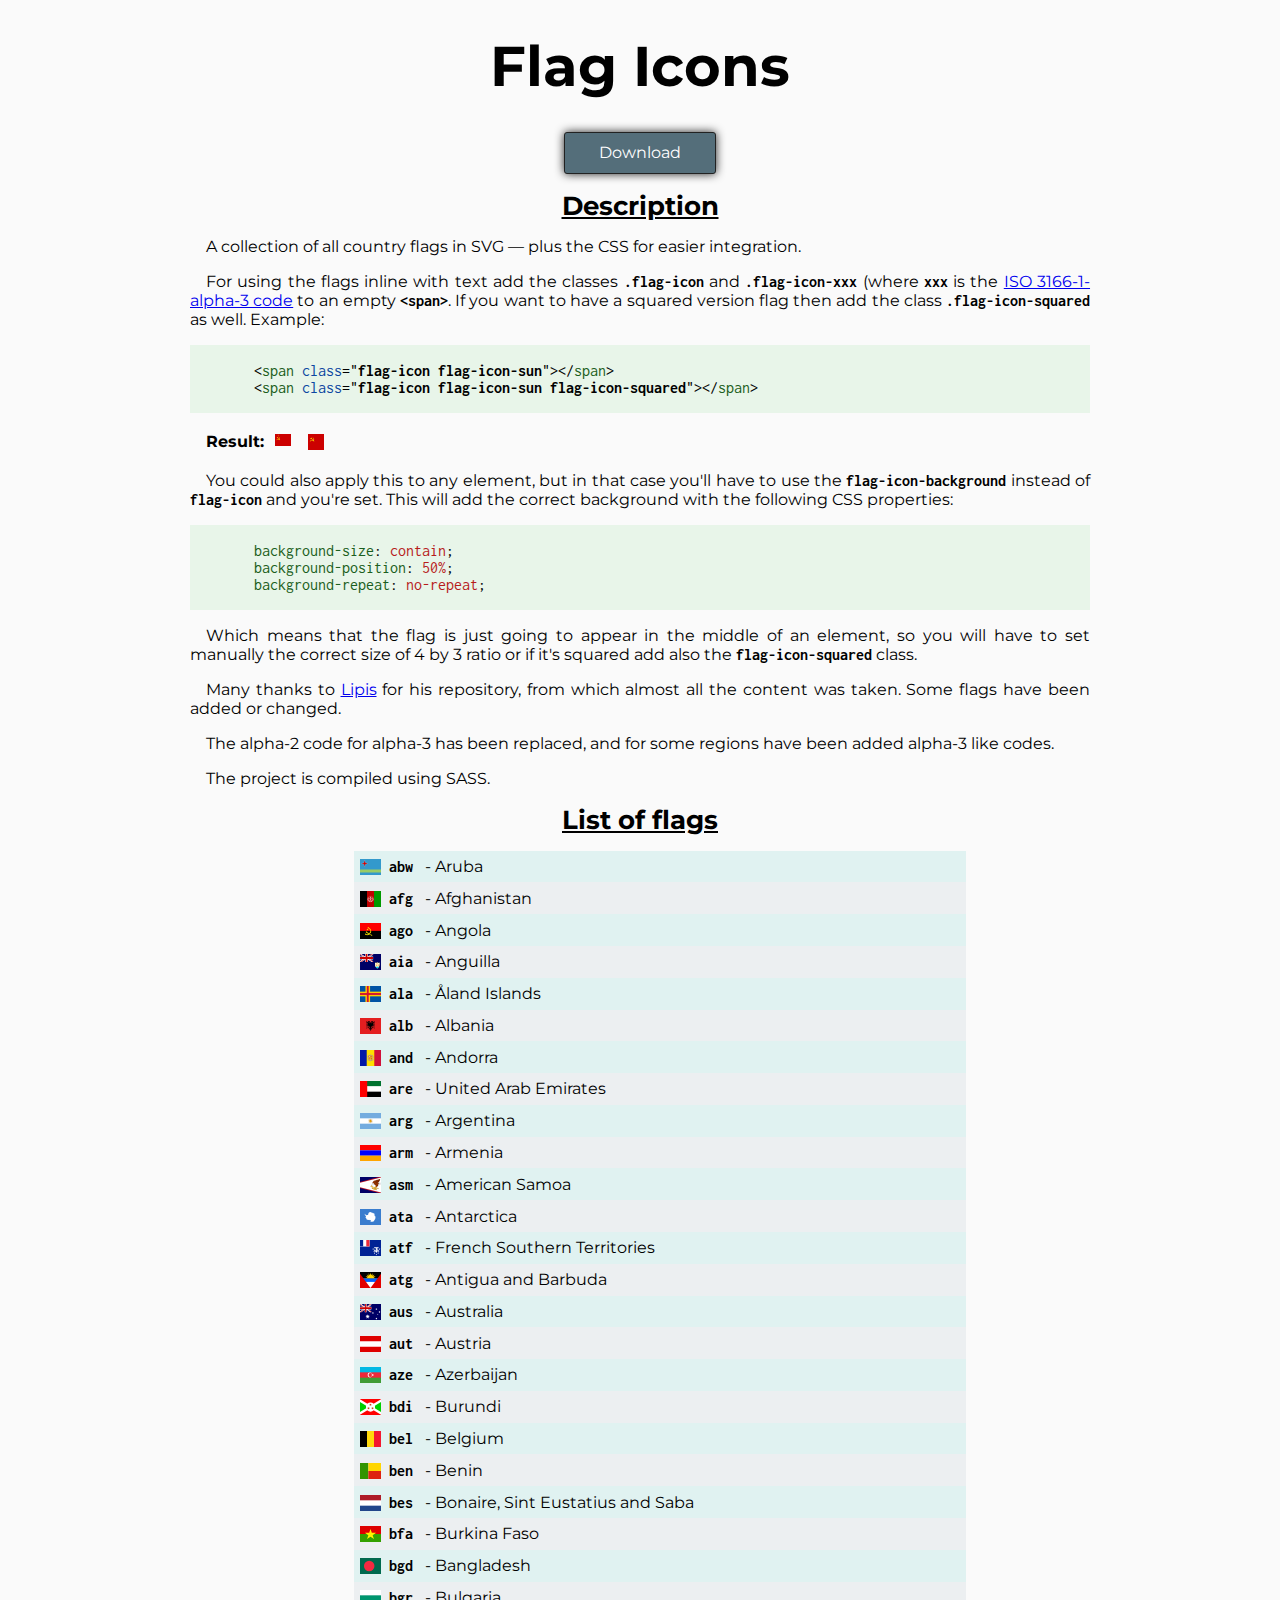
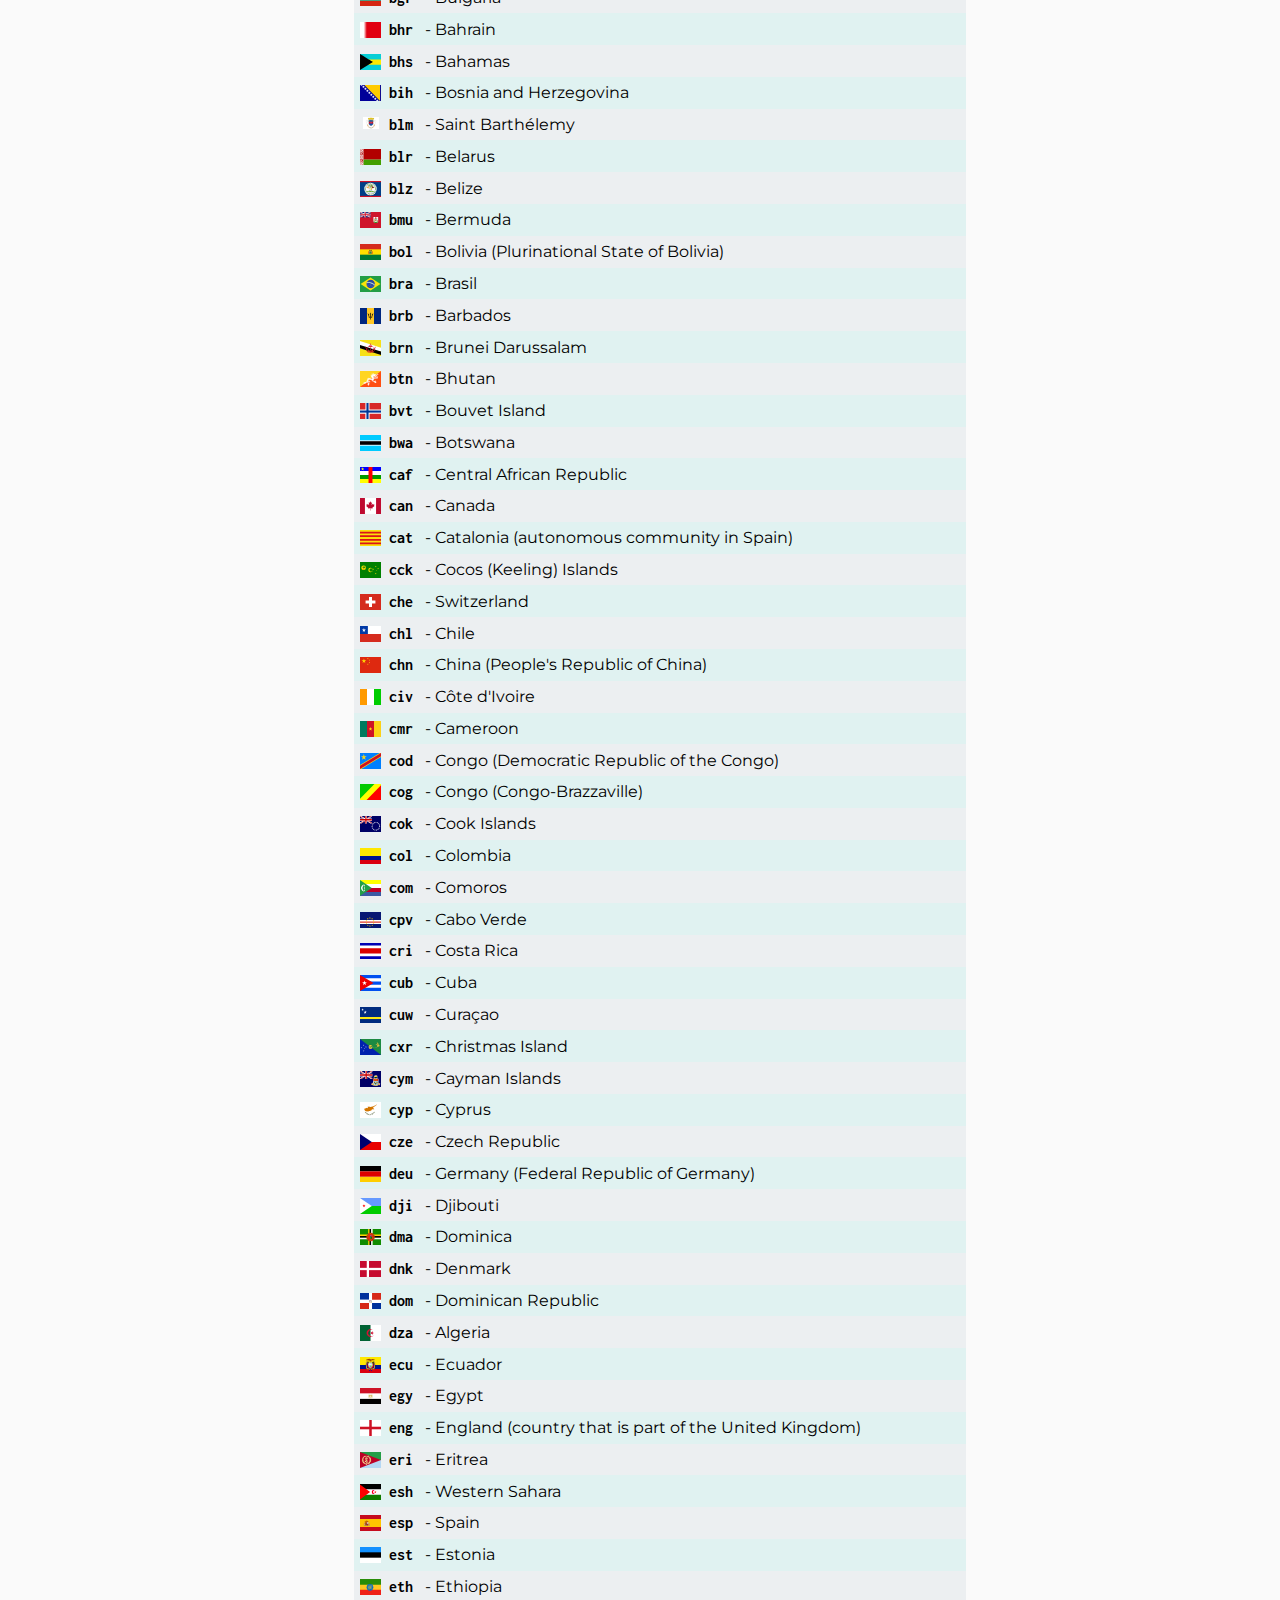
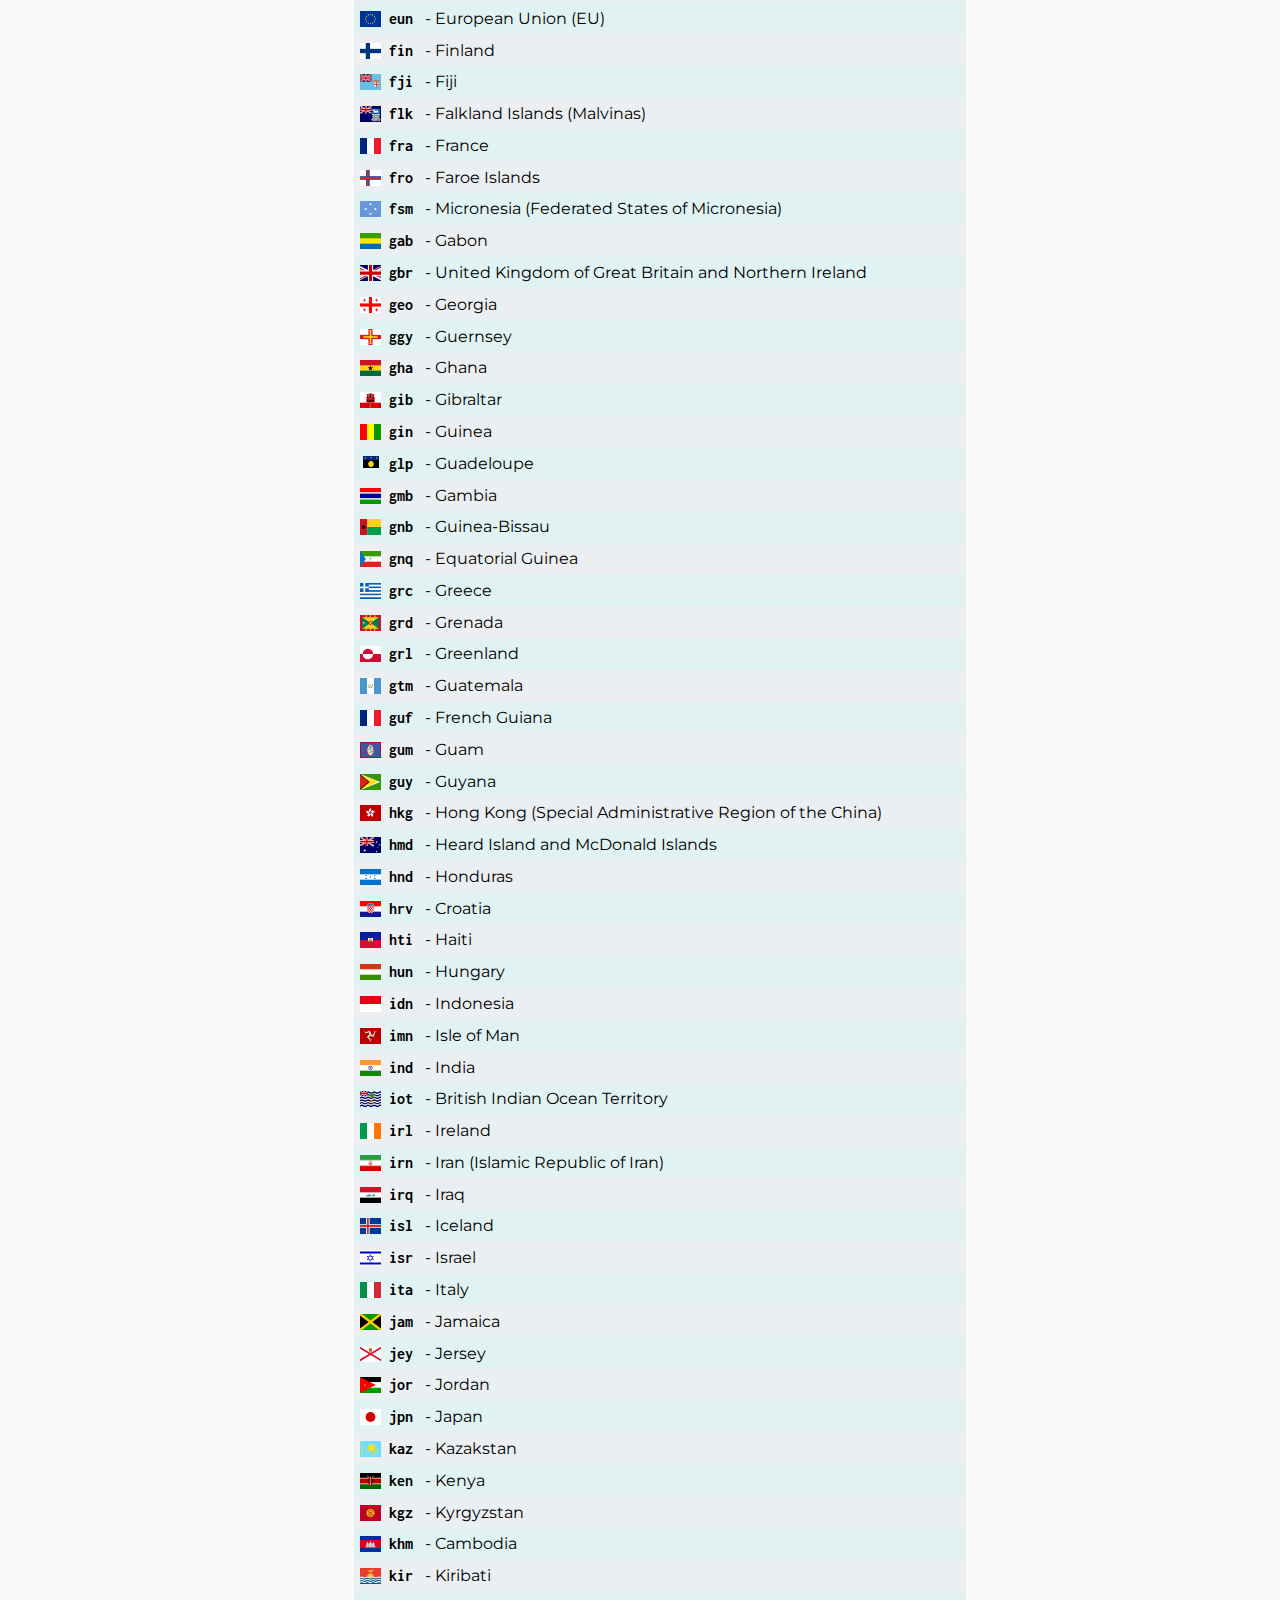
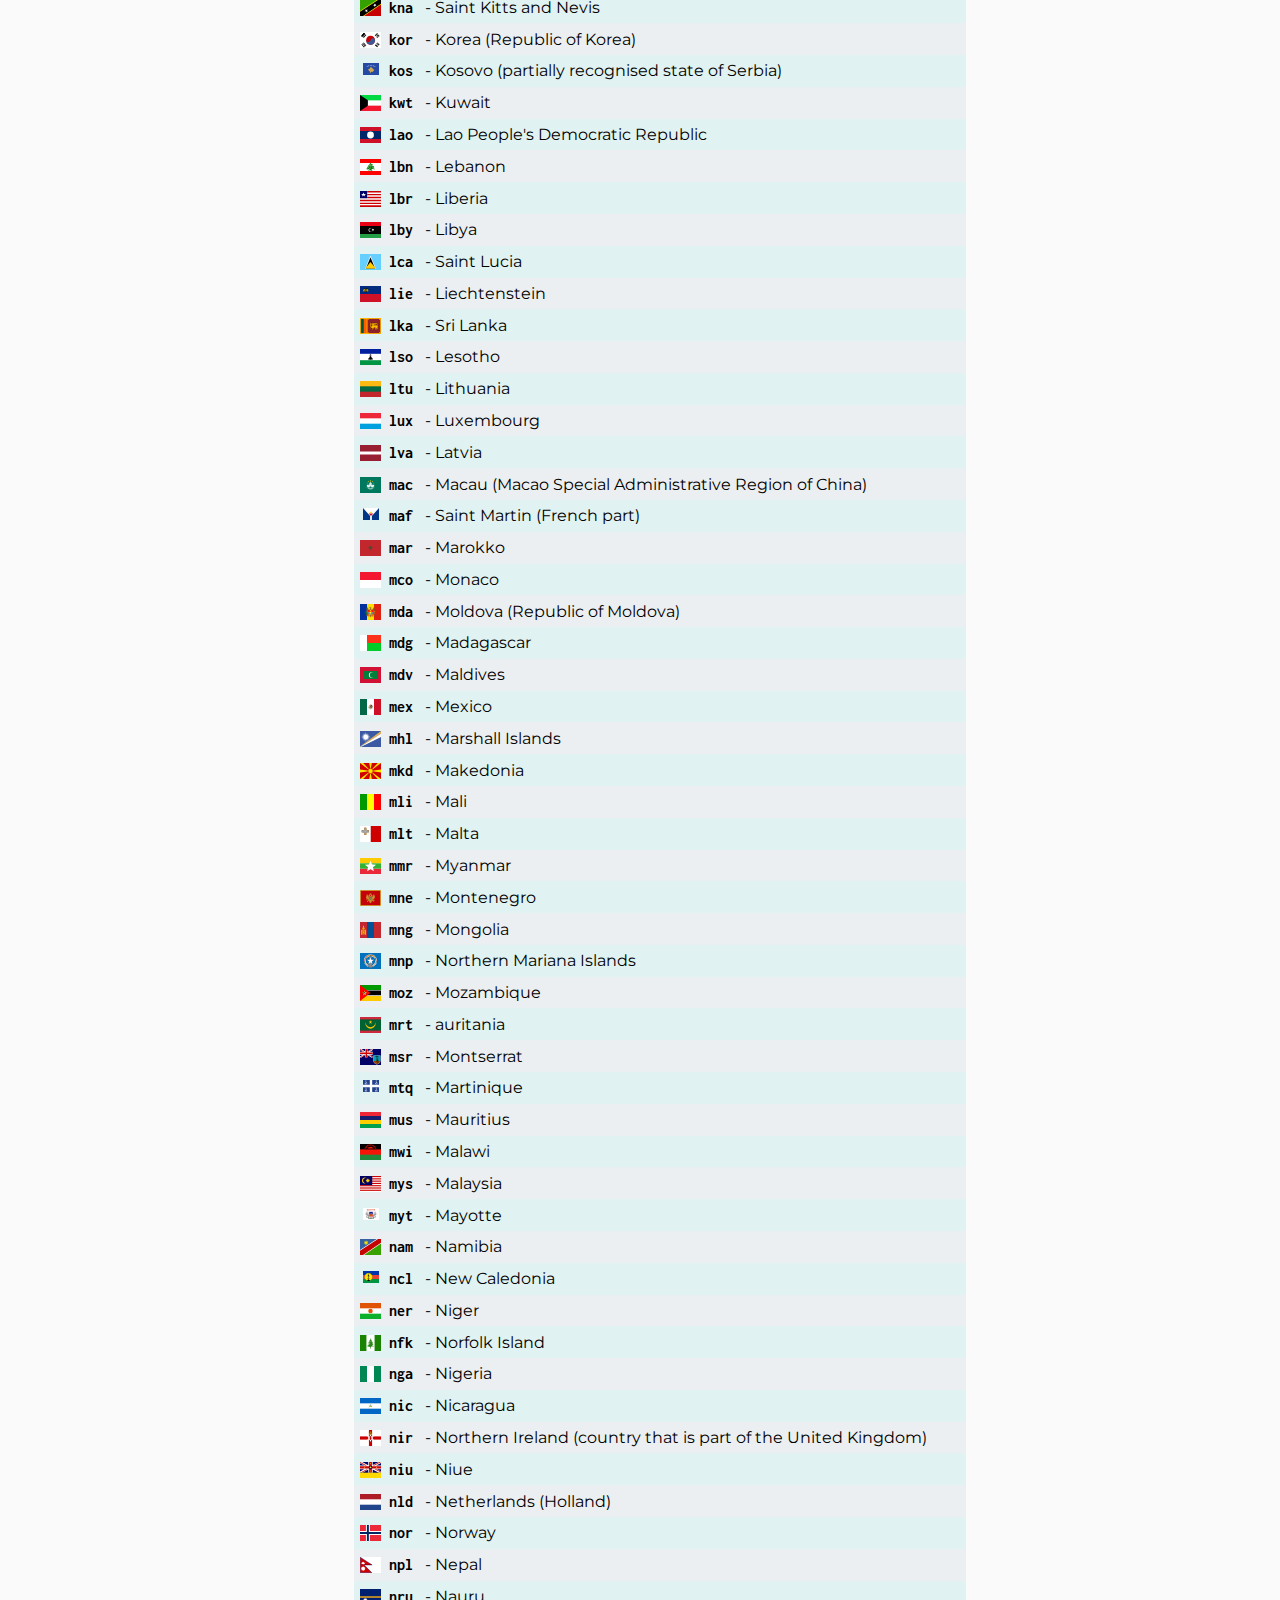
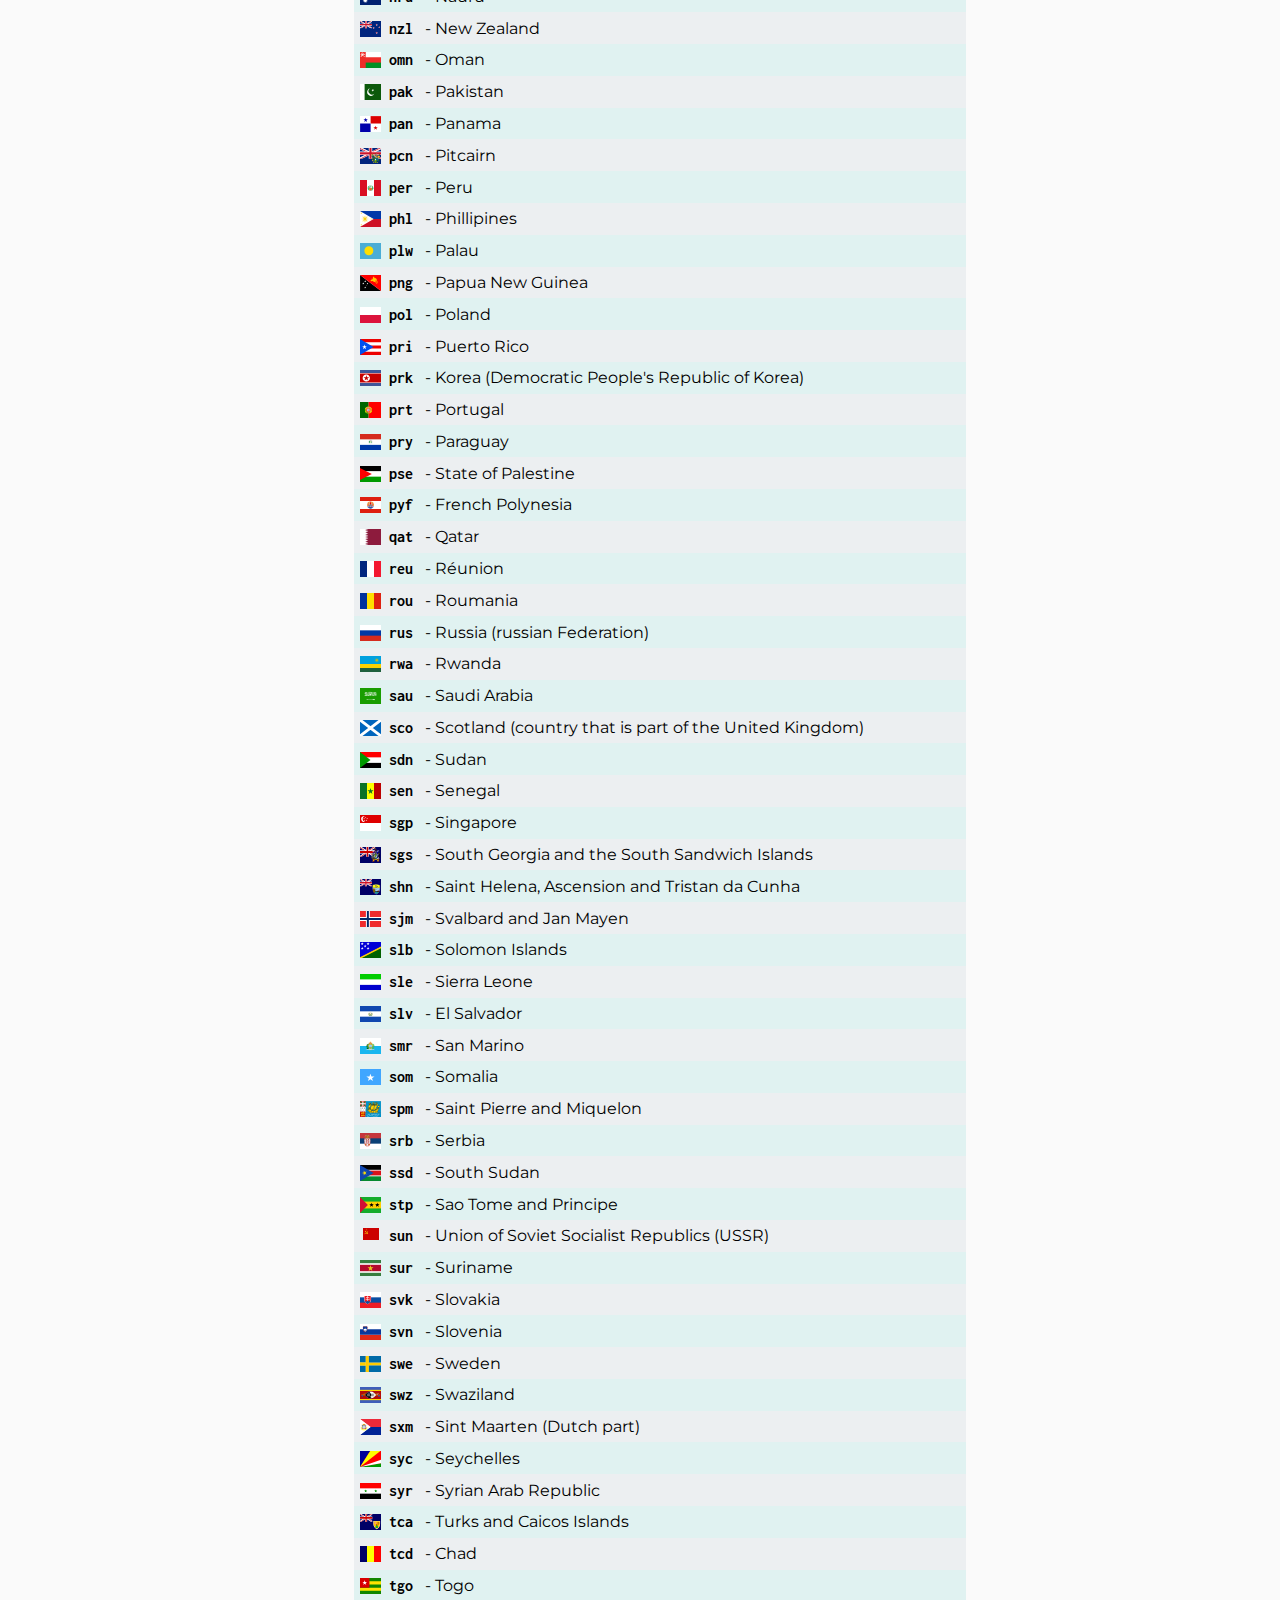
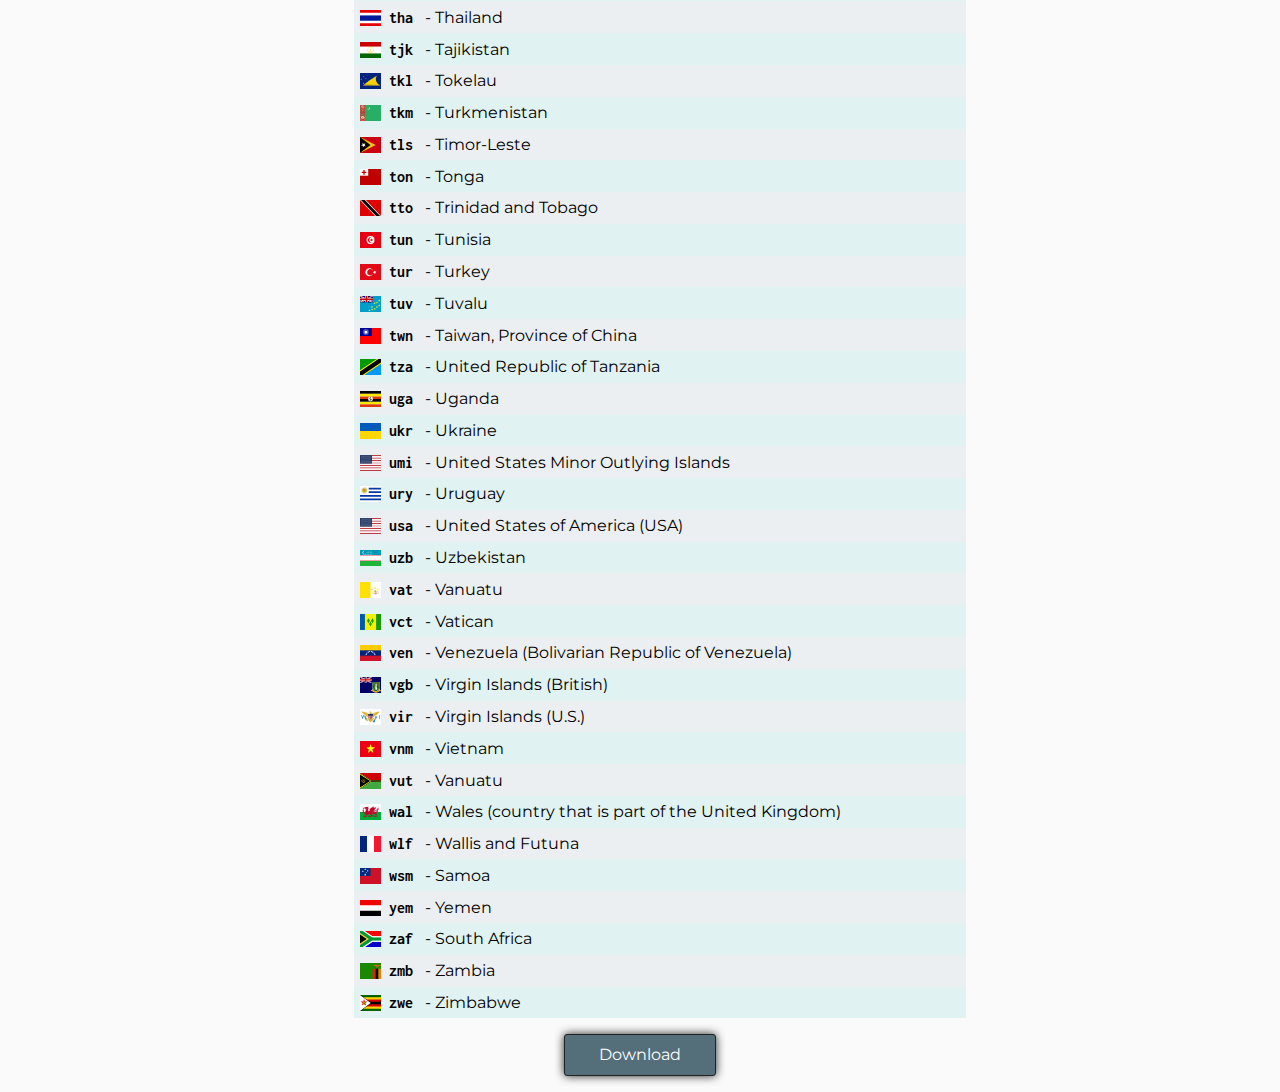
<file: src/static/flag-icons/index.html>
<!DOCTYPE html>
<html lang="en">
<head>
  <meta charset="UTF-8">
  <title>Flag Icons</title>
  <!-- <link href="https://fonts.googleapis.com/css?family=Exo+2:400,700&amp;subset=cyrillic" rel="stylesheet">  -->
  <link href="https://fonts.googleapis.com/css?family=Inconsolata:400,700|Montserrat:400,700" rel="stylesheet"> 
  <link rel="stylesheet" href="css/flag-icon.css">
  <style>
    body, html {
      width: 100%;
      margin: 0;
      padding: 0;
      font-family: 'Montserrat', sans-serif;
      background-color: #FAFAFA;
    }
    pre, .code, .cgreen, .cblue, .cred {
      font-family: 'Inconsolata', monospace;
    }
    pre {
      background-color: #E8F5E9;
    }
    .link {
      margin: 1rem auto;
      text-align: center;
      display: block;
      width: 150px;
      height: 40px;
      line-height: 40px;
      text-decoration: none;
      color: #fff;
      border: 1px solid #222;
      border-radius: 3px;
      box-shadow: 0 0 10px 0 #222;
      background-color: #546E7A;
    }
    .link:hover {
      box-shadow: 0 0 7px -2px #222;
    }
    .link:active {
      color: #222;
      background-color: #ECEFF1;
    }
    .mrg {
      margin: .3rem;
    }
    h1 {
      font-size: 3.5rem;
      text-align: center;
      display: block;
      width: 700px;
      margin: 2rem auto;
    }
    h3 {
      font-size: 1.6rem;
      text-align: center;
      display: block;
      width: 700px;
      margin: 1rem auto;
      text-decoration: underline;
    }
    .block {
      display: block;
      width: 900px;
      margin: .5rem auto;
    }
    .block p {
      text-align: justify;
    }
    .block p:first-letter {
      margin-left: 1rem;
    }
    .block ul {
      display: -webkit-flex;
      display: -moz-flex;
      display: -ms-flex;
      display: -o-flex;
      display: flex;
      -webkit-flex-direction: column;
      -moz-flex-direction: column;
      -ms-flex-direction: column;
      -o-flex-direction: column;
      flex-direction: column;
      -ms-align-items: center;
      align-items: center;
    }
    .block ul li {
      display: block;
      width: 600px;
      padding: .4rem;
    }
    .block ul li:nth-child(even) {
      background-color: #ECEFF1;
    }
    .block ul li:nth-child(odd) {
      background-color: #E0F2F1;
    }
    .block ul li span {
      margin-right: .5rem;
    }
    .code {
      font-weight: 700;
    }
    .cgreen {
      color: #1B5E20;
    }
    .cblue {
      color: #0D47A1;
    }
    .cred {
      color: #b71c1c;
    }
  </style>
</head>
<body>
  <h1>Flag Icons</h1>
  <a href="https://github.com/alexsobolenko/flag-icons/archive/master.zip" class="link">Download</a>
  <h3>Description</h3>
  <div class="block">
      <p>A collection of all country flags in SVG — plus the CSS for easier integration.</p>

      <p>For using the flags inline with text add the classes <span class="code">.flag-icon</span> and <span class="code">.flag-icon-xxx</span> (where <span class="code">xxx</span> is the <a href="https://www.iso.org/obp/ui/#search/code/">ISO 3166-1-alpha-3 code</a> to an empty <span class="code">&lt;span&gt;</span>. If you want to have a squared version flag then add the class <span class="code">.flag-icon-squared</span> as well. Example:</p>

      <pre>

        &lt;<span class="cgreen">span</span> <span class="cblue">class</span>="<span class="code">flag-icon flag-icon-sun</span>"&gt;&lt;/<span class="cgreen">span</span>&gt;
        &lt;<span class="cgreen">span</span> <span class="cblue">class</span>="<span class="code">flag-icon flag-icon-sun flag-icon-squared</span>"&gt;&lt;/<span class="cgreen">span</span>&gt;
      </pre>

      <p><b>Result:</b> <span class="flag-icon flag-icon-sun mrg"></span> <span class="flag-icon flag-icon-sun flag-icon-squared mrg"></span></p>

      <p>You could also apply this to any element, but in that case you'll have to use the <span class="code">flag-icon-background</span> instead of <span class="code">flag-icon</span> and you're set. This will add the correct background with the following CSS properties:</p>

      <pre>

        <span class="cgreen">background-size</span>: <span class="cred">contain</span>;
        <span class="cgreen">background-position</span>: <span class="cred">50%</span>;
        <span class="cgreen">background-repeat</span>: <span class="cred">no-repeat</span>;
      </pre>

      <p>Which means that the flag is just going to appear in the middle of an element, so you will have to set manually the correct size of 4 by 3 ratio or if it's squared add also the <span class="code">flag-icon-squared</span> class.</p>

      <p>Many thanks to <a href="https://github.com/lipis">Lipis</a> for his repository, from which almost all the content was taken. Some flags have been added or changed.</p>
      <p>The alpha-2 code for alpha-3 has been replaced, and for some regions have been added alpha-3 like codes.</p>
      <p>The project is compiled using SASS.</p>
  </div>
  <h3>List of flags</h3>
  <div class="block">
    <ul>
      <li><span class="flag-icon flag-icon-abw"></span><span class="code">abw</span> - Aruba</li>
      <li><span class="flag-icon flag-icon-afg"></span><span class="code">afg</span> - Afghanistan</li>
      <li><span class="flag-icon flag-icon-ago"></span><span class="code">ago</span> - Angola</li>
      <li><span class="flag-icon flag-icon-aia"></span><span class="code">aia</span> - Anguilla</li>
      <li><span class="flag-icon flag-icon-ala"></span><span class="code">ala</span> - Åland Islands</li>
      <li><span class="flag-icon flag-icon-alb"></span><span class="code">alb</span> - Albania</li>
      <li><span class="flag-icon flag-icon-and"></span><span class="code">and</span> - Andorra</li>
      <li><span class="flag-icon flag-icon-are"></span><span class="code">are</span> - United Arab Emirates</li>
      <li><span class="flag-icon flag-icon-arg"></span><span class="code">arg</span> - Argentina</li>
      <li><span class="flag-icon flag-icon-arm"></span><span class="code">arm</span> - Armenia</li>
      <li><span class="flag-icon flag-icon-asm"></span><span class="code">asm</span> - American Samoa</li>
      <li><span class="flag-icon flag-icon-ata"></span><span class="code">ata</span> - Antarctica</li>
      <li><span class="flag-icon flag-icon-atf"></span><span class="code">atf</span> - French Southern Territories</li>
      <li><span class="flag-icon flag-icon-atg"></span><span class="code">atg</span> - Antigua and Barbuda</li>
      <li><span class="flag-icon flag-icon-aus"></span><span class="code">aus</span> - Australia</li>
      <li><span class="flag-icon flag-icon-aut"></span><span class="code">aut</span> - Austria</li>
      <li><span class="flag-icon flag-icon-aze"></span><span class="code">aze</span> - Azerbaijan</li>
      <li><span class="flag-icon flag-icon-bdi"></span><span class="code">bdi</span> - Burundi</li>
      <li><span class="flag-icon flag-icon-bel"></span><span class="code">bel</span> - Belgium</li>
      <li><span class="flag-icon flag-icon-ben"></span><span class="code">ben</span> - Benin</li>
      <li><span class="flag-icon flag-icon-bes"></span><span class="code">bes</span> - Bonaire, Sint Eustatius and Saba</li>
      <li><span class="flag-icon flag-icon-bfa"></span><span class="code">bfa</span> - Burkina Faso</li>
      <li><span class="flag-icon flag-icon-bgd"></span><span class="code">bgd</span> - Bangladesh</li>
      <li><span class="flag-icon flag-icon-bgr"></span><span class="code">bgr</span> - Bulgaria</li>
      <li><span class="flag-icon flag-icon-bhr"></span><span class="code">bhr</span> - Bahrain</li>
      <li><span class="flag-icon flag-icon-bhs"></span><span class="code">bhs</span> - Bahamas</li>
      <li><span class="flag-icon flag-icon-bih"></span><span class="code">bih</span> - Bosnia and Herzegovina</li>
      <li><span class="flag-icon flag-icon-blm"></span><span class="code">blm</span> - Saint Barthélemy</li>
      <li><span class="flag-icon flag-icon-blr"></span><span class="code">blr</span> - Belarus</li>
      <li><span class="flag-icon flag-icon-blz"></span><span class="code">blz</span> - Belize</li>
      <li><span class="flag-icon flag-icon-bmu"></span><span class="code">bmu</span> - Bermuda</li>
      <li><span class="flag-icon flag-icon-bol"></span><span class="code">bol</span> - Bolivia (Plurinational State of Bolivia)</li>
      <li><span class="flag-icon flag-icon-bra"></span><span class="code">bra</span> - Brasil</li>
      <li><span class="flag-icon flag-icon-brb"></span><span class="code">brb</span> - Barbados</li>
      <li><span class="flag-icon flag-icon-brn"></span><span class="code">brn</span> - Brunei Darussalam</li>
      <li><span class="flag-icon flag-icon-btn"></span><span class="code">btn</span> - Bhutan</li>
      <li><span class="flag-icon flag-icon-bvt"></span><span class="code">bvt</span> - Bouvet Island</li>
      <li><span class="flag-icon flag-icon-bwa"></span><span class="code">bwa</span> - Botswana</li>
      <li><span class="flag-icon flag-icon-caf"></span><span class="code">caf</span> - Central African Republic</li>
      <li><span class="flag-icon flag-icon-can"></span><span class="code">can</span> - Canada</li>
      <li><span class="flag-icon flag-icon-cat"></span><span class="code">cat</span> - Catalonia (autonomous community in Spain)</li>
      <li><span class="flag-icon flag-icon-cck"></span><span class="code">cck</span> - Cocos (Keeling) Islands</li>
      <li><span class="flag-icon flag-icon-che"></span><span class="code">che</span> - Switzerland</li>
      <li><span class="flag-icon flag-icon-chl"></span><span class="code">chl</span> - Chile</li>
      <li><span class="flag-icon flag-icon-chn"></span><span class="code">chn</span> - China (People's Republic of China)</li>
      <li><span class="flag-icon flag-icon-civ"></span><span class="code">civ</span> - Côte d'Ivoire</li>
      <li><span class="flag-icon flag-icon-cmr"></span><span class="code">cmr</span> - Cameroon</li>
      <li><span class="flag-icon flag-icon-cod"></span><span class="code">cod</span> - Congo (Democratic Republic of the Congo)</li>
      <li><span class="flag-icon flag-icon-cog"></span><span class="code">cog</span> - Congo (Congo-Brazzaville)</li>
      <li><span class="flag-icon flag-icon-cok"></span><span class="code">cok</span> - Cook Islands</li>
      <li><span class="flag-icon flag-icon-col"></span><span class="code">col</span> - Colombia</li>
      <li><span class="flag-icon flag-icon-com"></span><span class="code">com</span> - Comoros</li>
      <li><span class="flag-icon flag-icon-cpv"></span><span class="code">cpv</span> - Cabo Verde</li>
      <li><span class="flag-icon flag-icon-cri"></span><span class="code">cri</span> - Costa Rica</li>
      <li><span class="flag-icon flag-icon-cub"></span><span class="code">cub</span> - Cuba</li>
      <li><span class="flag-icon flag-icon-cuw"></span><span class="code">cuw</span> - Curaçao</li>
      <li><span class="flag-icon flag-icon-cxr"></span><span class="code">cxr</span> - Christmas Island</li>
      <li><span class="flag-icon flag-icon-cym"></span><span class="code">cym</span> - Cayman Islands</li>
      <li><span class="flag-icon flag-icon-cyp"></span><span class="code">cyp</span> - Cyprus</li>
      <li><span class="flag-icon flag-icon-cze"></span><span class="code">cze</span> - Czech Republic</li>
      <li><span class="flag-icon flag-icon-deu"></span><span class="code">deu</span> - Germany (Federal Republic of Germany)</li>
      <li><span class="flag-icon flag-icon-dji"></span><span class="code">dji</span> - Djibouti</li>
      <li><span class="flag-icon flag-icon-dma"></span><span class="code">dma</span> - Dominica</li>
      <li><span class="flag-icon flag-icon-dnk"></span><span class="code">dnk</span> - Denmark</li>
      <li><span class="flag-icon flag-icon-dom"></span><span class="code">dom</span> - Dominican Republic</li>
      <li><span class="flag-icon flag-icon-dza"></span><span class="code">dza</span> - Algeria</li>
      <li><span class="flag-icon flag-icon-ecu"></span><span class="code">ecu</span> - Ecuador</li>
      <li><span class="flag-icon flag-icon-egy"></span><span class="code">egy</span> - Egypt</li>
      <li><span class="flag-icon flag-icon-eng"></span><span class="code">eng</span> - England (country that is part of the United Kingdom)</li>
      <li><span class="flag-icon flag-icon-eri"></span><span class="code">eri</span> - Eritrea</li>
      <li><span class="flag-icon flag-icon-esh"></span><span class="code">esh</span> - Western Sahara</li>
      <li><span class="flag-icon flag-icon-esp"></span><span class="code">esp</span> - Spain</li>
      <li><span class="flag-icon flag-icon-est"></span><span class="code">est</span> - Estonia</li>
      <li><span class="flag-icon flag-icon-eth"></span><span class="code">eth</span> - Ethiopia</li>
      <li><span class="flag-icon flag-icon-eun"></span><span class="code">eun</span> - European Union (EU)</li>
      <li><span class="flag-icon flag-icon-fin"></span><span class="code">fin</span> - Finland</li>
      <li><span class="flag-icon flag-icon-fji"></span><span class="code">fji</span> - Fiji</li>
      <li><span class="flag-icon flag-icon-flk"></span><span class="code">flk</span> - Falkland Islands (Malvinas)</li>
      <li><span class="flag-icon flag-icon-fra"></span><span class="code">fra</span> - France</li>
      <li><span class="flag-icon flag-icon-fro"></span><span class="code">fro</span> - Faroe Islands</li>
      <li><span class="flag-icon flag-icon-fsm"></span><span class="code">fsm</span> - Micronesia (Federated States of Micronesia)</li>
      <li><span class="flag-icon flag-icon-gab"></span><span class="code">gab</span> - Gabon</li>
      <li><span class="flag-icon flag-icon-gbr"></span><span class="code">gbr</span> - United Kingdom of Great Britain and Northern Ireland</li>
      <li><span class="flag-icon flag-icon-geo"></span><span class="code">geo</span> - Georgia</li>
      <li><span class="flag-icon flag-icon-ggy"></span><span class="code">ggy</span> - Guernsey</li>
      <li><span class="flag-icon flag-icon-gha"></span><span class="code">gha</span> - Ghana</li>
      <li><span class="flag-icon flag-icon-gib"></span><span class="code">gib</span> - Gibraltar</li>
      <li><span class="flag-icon flag-icon-gin"></span><span class="code">gin</span> - Guinea</li>
      <li><span class="flag-icon flag-icon-glp"></span><span class="code">glp</span> - Guadeloupe</li>
      <li><span class="flag-icon flag-icon-gmb"></span><span class="code">gmb</span> - Gambia</li>
      <li><span class="flag-icon flag-icon-gnb"></span><span class="code">gnb</span> - Guinea-Bissau</li>
      <li><span class="flag-icon flag-icon-gnq"></span><span class="code">gnq</span> - Equatorial Guinea</li>
      <li><span class="flag-icon flag-icon-grc"></span><span class="code">grc</span> - Greece</li>
      <li><span class="flag-icon flag-icon-grd"></span><span class="code">grd</span> - Grenada</li>
      <li><span class="flag-icon flag-icon-grl"></span><span class="code">grl</span> - Greenland</li>
      <li><span class="flag-icon flag-icon-gtm"></span><span class="code">gtm</span> - Guatemala</li>
      <li><span class="flag-icon flag-icon-guf"></span><span class="code">guf</span> - French Guiana</li>
      <li><span class="flag-icon flag-icon-gum"></span><span class="code">gum</span> - Guam</li>
      <li><span class="flag-icon flag-icon-guy"></span><span class="code">guy</span> - Guyana</li>
      <li><span class="flag-icon flag-icon-hkg"></span><span class="code">hkg</span> - Hong Kong (Special Administrative Region of the China)</li>
      <li><span class="flag-icon flag-icon-hmd"></span><span class="code">hmd</span> - Heard Island and McDonald Islands</li>
      <li><span class="flag-icon flag-icon-hnd"></span><span class="code">hnd</span> - Honduras</li>
      <li><span class="flag-icon flag-icon-hrv"></span><span class="code">hrv</span> - Croatia</li>
      <li><span class="flag-icon flag-icon-hti"></span><span class="code">hti</span> - Haiti</li>
      <li><span class="flag-icon flag-icon-hun"></span><span class="code">hun</span> - Hungary</li>
      <li><span class="flag-icon flag-icon-idn"></span><span class="code">idn</span> - Indonesia</li>
      <li><span class="flag-icon flag-icon-imn"></span><span class="code">imn</span> - Isle of Man</li>
      <li><span class="flag-icon flag-icon-ind"></span><span class="code">ind</span> - India</li>
      <li><span class="flag-icon flag-icon-iot"></span><span class="code">iot</span> - British Indian Ocean Territory</li>
      <li><span class="flag-icon flag-icon-irl"></span><span class="code">irl</span> - Ireland</li>
      <li><span class="flag-icon flag-icon-irn"></span><span class="code">irn</span> - Iran (Islamic Republic of Iran)</li>
      <li><span class="flag-icon flag-icon-irq"></span><span class="code">irq</span> - Iraq</li>
      <li><span class="flag-icon flag-icon-isl"></span><span class="code">isl</span> - Iceland</li>
      <li><span class="flag-icon flag-icon-isr"></span><span class="code">isr</span> - Israel</li>
      <li><span class="flag-icon flag-icon-ita"></span><span class="code">ita</span> - Italy</li>
      <li><span class="flag-icon flag-icon-jam"></span><span class="code">jam</span> - Jamaica</li>
      <li><span class="flag-icon flag-icon-jey"></span><span class="code">jey</span> - Jersey</li>
      <li><span class="flag-icon flag-icon-jor"></span><span class="code">jor</span> - Jordan</li>
      <li><span class="flag-icon flag-icon-jpn"></span><span class="code">jpn</span> - Japan</li>
      <li><span class="flag-icon flag-icon-kaz"></span><span class="code">kaz</span> - Kazakstan</li>
      <li><span class="flag-icon flag-icon-ken"></span><span class="code">ken</span> - Kenya</li>
      <li><span class="flag-icon flag-icon-kgz"></span><span class="code">kgz</span> - Kyrgyzstan</li>
      <li><span class="flag-icon flag-icon-khm"></span><span class="code">khm</span> - Cambodia</li>
      <li><span class="flag-icon flag-icon-kir"></span><span class="code">kir</span> - Kiribati</li>
      <li><span class="flag-icon flag-icon-kna"></span><span class="code">kna</span> - Saint Kitts and Nevis</li>
      <li><span class="flag-icon flag-icon-kor"></span><span class="code">kor</span> - Korea (Republic of Korea)</li>
      <li><span class="flag-icon flag-icon-kos"></span><span class="code">kos</span> - Kosovo (partially recognised state of Serbia)</li>
      <li><span class="flag-icon flag-icon-kwt"></span><span class="code">kwt</span> - Kuwait</li>
      <li><span class="flag-icon flag-icon-lao"></span><span class="code">lao</span> - Lao People's Democratic Republic</li>
      <li><span class="flag-icon flag-icon-lbn"></span><span class="code">lbn</span> - Lebanon</li>
      <li><span class="flag-icon flag-icon-lbr"></span><span class="code">lbr</span> - Liberia</li>
      <li><span class="flag-icon flag-icon-lby"></span><span class="code">lby</span> - Libya</li>
      <li><span class="flag-icon flag-icon-lca"></span><span class="code">lca</span> - Saint Lucia</li>
      <li><span class="flag-icon flag-icon-lie"></span><span class="code">lie</span> - Liechtenstein</li>
      <li><span class="flag-icon flag-icon-lka"></span><span class="code">lka</span> - Sri Lanka</li>
      <li><span class="flag-icon flag-icon-lso"></span><span class="code">lso</span> - Lesotho</li>
      <li><span class="flag-icon flag-icon-ltu"></span><span class="code">ltu</span> - Lithuania</li>
      <li><span class="flag-icon flag-icon-lux"></span><span class="code">lux</span> - Luxembourg</li>
      <li><span class="flag-icon flag-icon-lva"></span><span class="code">lva</span> - Latvia</li>
      <li><span class="flag-icon flag-icon-mac"></span><span class="code">mac</span> - Macau (Macao Special Administrative Region of China)</li>
      <li><span class="flag-icon flag-icon-maf"></span><span class="code">maf</span> - Saint Martin (French part)</li>
      <li><span class="flag-icon flag-icon-mar"></span><span class="code">mar</span> - Marokko</li>
      <li><span class="flag-icon flag-icon-mco"></span><span class="code">mco</span> - Monaco</li>
      <li><span class="flag-icon flag-icon-mda"></span><span class="code">mda</span> - Moldova (Republic of Moldova)</li>
      <li><span class="flag-icon flag-icon-mdg"></span><span class="code">mdg</span> - Madagascar</li>
      <li><span class="flag-icon flag-icon-mdv"></span><span class="code">mdv</span> - Maldives</li>
      <li><span class="flag-icon flag-icon-mex"></span><span class="code">mex</span> - Mexico</li>
      <li><span class="flag-icon flag-icon-mhl"></span><span class="code">mhl</span> - Marshall Islands</li>
      <li><span class="flag-icon flag-icon-mkd"></span><span class="code">mkd</span> - Makedonia</li>
      <li><span class="flag-icon flag-icon-mli"></span><span class="code">mli</span> - Mali</li>
      <li><span class="flag-icon flag-icon-mlt"></span><span class="code">mlt</span> - Malta</li>
      <li><span class="flag-icon flag-icon-mmr"></span><span class="code">mmr</span> - Myanmar</li>
      <li><span class="flag-icon flag-icon-mne"></span><span class="code">mne</span> - Montenegro</li>
      <li><span class="flag-icon flag-icon-mng"></span><span class="code">mng</span> - Mongolia</li>
      <li><span class="flag-icon flag-icon-mnp"></span><span class="code">mnp</span> - Northern Mariana Islands</li>
      <li><span class="flag-icon flag-icon-moz"></span><span class="code">moz</span> - Mozambique</li>
      <li><span class="flag-icon flag-icon-mrt"></span><span class="code">mrt</span> - auritania</li>
      <li><span class="flag-icon flag-icon-msr"></span><span class="code">msr</span> - Montserrat</li>
      <li><span class="flag-icon flag-icon-mtq"></span><span class="code">mtq</span> - Martinique</li>
      <li><span class="flag-icon flag-icon-mus"></span><span class="code">mus</span> - Mauritius</li>
      <li><span class="flag-icon flag-icon-mwi"></span><span class="code">mwi</span> - Malawi</li>
      <li><span class="flag-icon flag-icon-mys"></span><span class="code">mys</span> - Malaysia</li>
      <li><span class="flag-icon flag-icon-myt"></span><span class="code">myt</span> - Mayotte</li>
      <li><span class="flag-icon flag-icon-nam"></span><span class="code">nam</span> - Namibia</li>
      <li><span class="flag-icon flag-icon-ncl"></span><span class="code">ncl</span> - New Caledonia</li>
      <li><span class="flag-icon flag-icon-ner"></span><span class="code">ner</span> - Niger</li>
      <li><span class="flag-icon flag-icon-nfk"></span><span class="code">nfk</span> - Norfolk Island</li>
      <li><span class="flag-icon flag-icon-nga"></span><span class="code">nga</span> - Nigeria</li>
      <li><span class="flag-icon flag-icon-nic"></span><span class="code">nic</span> - Nicaragua</li>
      <li><span class="flag-icon flag-icon-nir"></span><span class="code">nir</span> - Northern Ireland (country that is part of the United Kingdom)</li>
      <li><span class="flag-icon flag-icon-niu"></span><span class="code">niu</span> - Niue</li>
      <li><span class="flag-icon flag-icon-nld"></span><span class="code">nld</span> - Netherlands (Holland)</li>
      <li><span class="flag-icon flag-icon-nor"></span><span class="code">nor</span> - Norway</li>
      <li><span class="flag-icon flag-icon-npl"></span><span class="code">npl</span> - Nepal</li>
      <li><span class="flag-icon flag-icon-nru"></span><span class="code">nru</span> - Nauru</li>
      <li><span class="flag-icon flag-icon-nzl"></span><span class="code">nzl</span> - New Zealand</li>
      <li><span class="flag-icon flag-icon-omn"></span><span class="code">omn</span> - Oman</li>
      <li><span class="flag-icon flag-icon-pak"></span><span class="code">pak</span> - Pakistan</li>
      <li><span class="flag-icon flag-icon-pan"></span><span class="code">pan</span> - Panama</li>
      <li><span class="flag-icon flag-icon-pcn"></span><span class="code">pcn</span> - Pitcairn</li>
      <li><span class="flag-icon flag-icon-per"></span><span class="code">per</span> - Peru</li>
      <li><span class="flag-icon flag-icon-phl"></span><span class="code">phl</span> - Phillipines</li>
      <li><span class="flag-icon flag-icon-plw"></span><span class="code">plw</span> - Palau</li>
      <li><span class="flag-icon flag-icon-png"></span><span class="code">png</span> - Papua New Guinea</li>
      <li><span class="flag-icon flag-icon-pol"></span><span class="code">pol</span> - Poland</li>
      <li><span class="flag-icon flag-icon-pri"></span><span class="code">pri</span> - Puerto Rico</li>
      <li><span class="flag-icon flag-icon-prk"></span><span class="code">prk</span> - Korea (Democratic People's Republic of Korea)</li>
      <li><span class="flag-icon flag-icon-prt"></span><span class="code">prt</span> - Portugal</li>
      <li><span class="flag-icon flag-icon-pry"></span><span class="code">pry</span> - Paraguay</li>
      <li><span class="flag-icon flag-icon-pse"></span><span class="code">pse</span> - State of Palestine</li>
      <li><span class="flag-icon flag-icon-pyf"></span><span class="code">pyf</span> - French Polynesia</li>
      <li><span class="flag-icon flag-icon-qat"></span><span class="code">qat</span> - Qatar</li>
      <li><span class="flag-icon flag-icon-reu"></span><span class="code">reu</span> - Réunion</li>
      <li><span class="flag-icon flag-icon-rou"></span><span class="code">rou</span> - Roumania</li>
      <li><span class="flag-icon flag-icon-rus"></span><span class="code">rus</span> - Russia (russian Federation)</li>
      <li><span class="flag-icon flag-icon-rwa"></span><span class="code">rwa</span> - Rwanda</li>
      <li><span class="flag-icon flag-icon-sau"></span><span class="code">sau</span> - Saudi Arabia</li>
      <li><span class="flag-icon flag-icon-sco"></span><span class="code">sco</span> - Scotland (country that is part of the United Kingdom)</li>
      <li><span class="flag-icon flag-icon-sdn"></span><span class="code">sdn</span> - Sudan</li>
      <li><span class="flag-icon flag-icon-sen"></span><span class="code">sen</span> - Senegal</li>
      <li><span class="flag-icon flag-icon-sgp"></span><span class="code">sgp</span> - Singapore</li>
      <li><span class="flag-icon flag-icon-sgs"></span><span class="code">sgs</span> - South Georgia and the South Sandwich Islands</li>
      <li><span class="flag-icon flag-icon-shn"></span><span class="code">shn</span> - Saint Helena, Ascension and Tristan da Cunha</li>
      <li><span class="flag-icon flag-icon-sjm"></span><span class="code">sjm</span> - Svalbard and Jan Mayen</li>
      <li><span class="flag-icon flag-icon-slb"></span><span class="code">slb</span> - Solomon Islands</li>
      <li><span class="flag-icon flag-icon-sle"></span><span class="code">sle</span> - Sierra Leone</li>
      <li><span class="flag-icon flag-icon-slv"></span><span class="code">slv</span> - El Salvador</li>
      <li><span class="flag-icon flag-icon-smr"></span><span class="code">smr</span> - San Marino</li>
      <li><span class="flag-icon flag-icon-som"></span><span class="code">som</span> - Somalia</li>
      <li><span class="flag-icon flag-icon-spm"></span><span class="code">spm</span> - Saint Pierre and Miquelon</li>
      <li><span class="flag-icon flag-icon-srb"></span><span class="code">srb</span> - Serbia</li>
      <li><span class="flag-icon flag-icon-ssd"></span><span class="code">ssd</span> - South Sudan</li>
      <li><span class="flag-icon flag-icon-stp"></span><span class="code">stp</span> - Sao Tome and Principe</li>
      <li><span class="flag-icon flag-icon-sun"></span><span class="code">sun</span> - Union of Soviet Socialist Republics (USSR)</li>
      <li><span class="flag-icon flag-icon-sur"></span><span class="code">sur</span> - Suriname</li>
      <li><span class="flag-icon flag-icon-svk"></span><span class="code">svk</span> - Slovakia</li>
      <li><span class="flag-icon flag-icon-svn"></span><span class="code">svn</span> - Slovenia</li>
      <li><span class="flag-icon flag-icon-swe"></span><span class="code">swe</span> - Sweden</li>
      <li><span class="flag-icon flag-icon-swz"></span><span class="code">swz</span> - Swaziland</li>
      <li><span class="flag-icon flag-icon-sxm"></span><span class="code">sxm</span> - Sint Maarten (Dutch part)</li>
      <li><span class="flag-icon flag-icon-syc"></span><span class="code">syc</span> - Seychelles</li>
      <li><span class="flag-icon flag-icon-syr"></span><span class="code">syr</span> - Syrian Arab Republic</li>
      <li><span class="flag-icon flag-icon-tca"></span><span class="code">tca</span> - Turks and Caicos Islands</li>
      <li><span class="flag-icon flag-icon-tcd"></span><span class="code">tcd</span> - Chad</li>
      <li><span class="flag-icon flag-icon-tgo"></span><span class="code">tgo</span> - Togo</li>
      <li><span class="flag-icon flag-icon-tha"></span><span class="code">tha</span> - Thailand</li>
      <li><span class="flag-icon flag-icon-tjk"></span><span class="code">tjk</span> - Tajikistan</li>
      <li><span class="flag-icon flag-icon-tkl"></span><span class="code">tkl</span> - Tokelau</li>
      <li><span class="flag-icon flag-icon-tkm"></span><span class="code">tkm</span> - Turkmenistan</li>
      <li><span class="flag-icon flag-icon-tls"></span><span class="code">tls</span> - Timor-Leste</li>
      <li><span class="flag-icon flag-icon-ton"></span><span class="code">ton</span> - Tonga</li>
      <li><span class="flag-icon flag-icon-tto"></span><span class="code">tto</span> - Trinidad and Tobago</li>
      <li><span class="flag-icon flag-icon-tun"></span><span class="code">tun</span> - Tunisia</li>
      <li><span class="flag-icon flag-icon-tur"></span><span class="code">tur</span> - Turkey</li>
      <li><span class="flag-icon flag-icon-tuv"></span><span class="code">tuv</span> - Tuvalu</li>
      <li><span class="flag-icon flag-icon-twn"></span><span class="code">twn</span> - Taiwan, Province of China</li>
      <li><span class="flag-icon flag-icon-tza"></span><span class="code">tza</span> - United Republic of Tanzania</li>
      <li><span class="flag-icon flag-icon-uga"></span><span class="code">uga</span> - Uganda</li>
      <li><span class="flag-icon flag-icon-ukr"></span><span class="code">ukr</span> - Ukraine</li>
      <li><span class="flag-icon flag-icon-umi"></span><span class="code">umi</span> - United States Minor Outlying Islands</li>
      <li><span class="flag-icon flag-icon-ury"></span><span class="code">ury</span> - Uruguay</li>
      <li><span class="flag-icon flag-icon-usa"></span><span class="code">usa</span> - United States of America (USA)</li>
      <li><span class="flag-icon flag-icon-uzb"></span><span class="code">uzb</span> - Uzbekistan</li>
      <li><span class="flag-icon flag-icon-vat"></span><span class="code">vat</span> - Vanuatu</li>
      <li><span class="flag-icon flag-icon-vct"></span><span class="code">vct</span> - Vatican</li>
      <li><span class="flag-icon flag-icon-ven"></span><span class="code">ven</span> - Venezuela (Bolivarian Republic of Venezuela)</li>
      <li><span class="flag-icon flag-icon-vgb"></span><span class="code">vgb</span> - Virgin Islands (British)</li>
      <li><span class="flag-icon flag-icon-vir"></span><span class="code">vir</span> - Virgin Islands (U.S.)</li>
      <li><span class="flag-icon flag-icon-vnm"></span><span class="code">vnm</span> - Vietnam</li>
      <li><span class="flag-icon flag-icon-vut"></span><span class="code">vut</span> - Vanuatu</li>
      <li><span class="flag-icon flag-icon-wal"></span><span class="code">wal</span> - Wales (country that is part of the United Kingdom)</li>
      <li><span class="flag-icon flag-icon-wlf"></span><span class="code">wlf</span> - Wallis and Futuna</li>
      <li><span class="flag-icon flag-icon-wsm"></span><span class="code">wsm</span> - Samoa</li>
      <li><span class="flag-icon flag-icon-yem"></span><span class="code">yem</span> - Yemen</li>
      <li><span class="flag-icon flag-icon-zaf"></span><span class="code">zaf</span> - South Africa</li>
      <li><span class="flag-icon flag-icon-zmb"></span><span class="code">zmb</span> - Zambia</li>
      <li><span class="flag-icon flag-icon-zwe"></span><span class="code">zwe</span> - Zimbabwe</li>
    </ul>
  </div>
  <a href="https://github.com/alexsobolenko/flag-icons/archive/master.zip" class="link">Download</a>
</body>
</html>
</file>
<file: src/static/flag-icons/css/flag-icon.css>
@charset "UTF-8";
.flag-icon-background, .flag-icon {
  background-size: contain;
  background-position: 50%;
  background-repeat: no-repeat; }

.flag-icon {
  position: relative;
  display: inline-block;
  width: 1.3333333333em;
  line-height: 1em; }
  .flag-icon:before {
    content: " "; }
  .flag-icon.flag-icon-squared {
    width: 1em; }

.flag-icon-abw {
  background-image: url(../flags/4x3/abw.svg); }
  .flag-icon-abw.flag-icon-squared {
    background-image: url(../flags/1x1/abw.svg); }

.flag-icon-afg {
  background-image: url(../flags/4x3/afg.svg); }
  .flag-icon-afg.flag-icon-squared {
    background-image: url(../flags/1x1/afg.svg); }

.flag-icon-ago {
  background-image: url(../flags/4x3/ago.svg); }
  .flag-icon-ago.flag-icon-squared {
    background-image: url(../flags/1x1/ago.svg); }

.flag-icon-aia {
  background-image: url(../flags/4x3/aia.svg); }
  .flag-icon-aia.flag-icon-squared {
    background-image: url(../flags/1x1/aia.svg); }

.flag-icon-ala {
  background-image: url(../flags/4x3/ala.svg); }
  .flag-icon-ala.flag-icon-squared {
    background-image: url(../flags/1x1/ala.svg); }

.flag-icon-alb {
  background-image: url(../flags/4x3/alb.svg); }
  .flag-icon-alb.flag-icon-squared {
    background-image: url(../flags/1x1/alb.svg); }

.flag-icon-and {
  background-image: url(../flags/4x3/and.svg); }
  .flag-icon-and.flag-icon-squared {
    background-image: url(../flags/1x1/and.svg); }

.flag-icon-are {
  background-image: url(../flags/4x3/are.svg); }
  .flag-icon-are.flag-icon-squared {
    background-image: url(../flags/1x1/are.svg); }

.flag-icon-arg {
  background-image: url(../flags/4x3/arg.svg); }
  .flag-icon-arg.flag-icon-squared {
    background-image: url(../flags/1x1/arg.svg); }

.flag-icon-arm {
  background-image: url(../flags/4x3/arm.svg); }
  .flag-icon-arm.flag-icon-squared {
    background-image: url(../flags/1x1/arm.svg); }

.flag-icon-asm {
  background-image: url(../flags/4x3/asm.svg); }
  .flag-icon-asm.flag-icon-squared {
    background-image: url(../flags/1x1/asm.svg); }

.flag-icon-ata {
  background-image: url(../flags/4x3/ata.svg); }
  .flag-icon-ata.flag-icon-squared {
    background-image: url(../flags/1x1/ata.svg); }

.flag-icon-atf {
  background-image: url(../flags/4x3/atf.svg); }
  .flag-icon-atf.flag-icon-squared {
    background-image: url(../flags/1x1/atf.svg); }

.flag-icon-atg {
  background-image: url(../flags/4x3/atg.svg); }
  .flag-icon-atg.flag-icon-squared {
    background-image: url(../flags/1x1/atg.svg); }

.flag-icon-aus {
  background-image: url(../flags/4x3/aus.svg); }
  .flag-icon-aus.flag-icon-squared {
    background-image: url(../flags/1x1/aus.svg); }

.flag-icon-aut {
  background-image: url(../flags/4x3/aut.svg); }
  .flag-icon-aut.flag-icon-squared {
    background-image: url(../flags/1x1/aut.svg); }

.flag-icon-aze {
  background-image: url(../flags/4x3/aze.svg); }
  .flag-icon-aze.flag-icon-squared {
    background-image: url(../flags/1x1/aze.svg); }

.flag-icon-bdi {
  background-image: url(../flags/4x3/bdi.svg); }
  .flag-icon-bdi.flag-icon-squared {
    background-image: url(../flags/1x1/bdi.svg); }

.flag-icon-bel {
  background-image: url(../flags/4x3/bel.svg); }
  .flag-icon-bel.flag-icon-squared {
    background-image: url(../flags/1x1/bel.svg); }

.flag-icon-ben {
  background-image: url(../flags/4x3/ben.svg); }
  .flag-icon-ben.flag-icon-squared {
    background-image: url(../flags/1x1/ben.svg); }

.flag-icon-bes {
  background-image: url(../flags/4x3/bes.svg); }
  .flag-icon-bes.flag-icon-squared {
    background-image: url(../flags/1x1/bes.svg); }

.flag-icon-bfa {
  background-image: url(../flags/4x3/bfa.svg); }
  .flag-icon-bfa.flag-icon-squared {
    background-image: url(../flags/1x1/bfa.svg); }

.flag-icon-bgd {
  background-image: url(../flags/4x3/bgd.svg); }
  .flag-icon-bgd.flag-icon-squared {
    background-image: url(../flags/1x1/bgd.svg); }

.flag-icon-bgr {
  background-image: url(../flags/4x3/bgr.svg); }
  .flag-icon-bgr.flag-icon-squared {
    background-image: url(../flags/1x1/bgr.svg); }

.flag-icon-bhr {
  background-image: url(../flags/4x3/bhr.svg); }
  .flag-icon-bhr.flag-icon-squared {
    background-image: url(../flags/1x1/bhr.svg); }

.flag-icon-bhs {
  background-image: url(../flags/4x3/bhs.svg); }
  .flag-icon-bhs.flag-icon-squared {
    background-image: url(../flags/1x1/bhs.svg); }

.flag-icon-bih {
  background-image: url(../flags/4x3/bih.svg); }
  .flag-icon-bih.flag-icon-squared {
    background-image: url(../flags/1x1/bih.svg); }

.flag-icon-blm {
  background-image: url(../flags/4x3/blm.svg); }
  .flag-icon-blm.flag-icon-squared {
    background-image: url(../flags/1x1/blm.svg); }

.flag-icon-blr {
  background-image: url(../flags/4x3/blr.svg); }
  .flag-icon-blr.flag-icon-squared {
    background-image: url(../flags/1x1/blr.svg); }

.flag-icon-blz {
  background-image: url(../flags/4x3/blz.svg); }
  .flag-icon-blz.flag-icon-squared {
    background-image: url(../flags/1x1/blz.svg); }

.flag-icon-bmu {
  background-image: url(../flags/4x3/bmu.svg); }
  .flag-icon-bmu.flag-icon-squared {
    background-image: url(../flags/1x1/bmu.svg); }

.flag-icon-bol {
  background-image: url(../flags/4x3/bol.svg); }
  .flag-icon-bol.flag-icon-squared {
    background-image: url(../flags/1x1/bol.svg); }

.flag-icon-bra {
  background-image: url(../flags/4x3/bra.svg); }
  .flag-icon-bra.flag-icon-squared {
    background-image: url(../flags/1x1/bra.svg); }

.flag-icon-brb {
  background-image: url(../flags/4x3/brb.svg); }
  .flag-icon-brb.flag-icon-squared {
    background-image: url(../flags/1x1/brb.svg); }

.flag-icon-brn {
  background-image: url(../flags/4x3/brn.svg); }
  .flag-icon-brn.flag-icon-squared {
    background-image: url(../flags/1x1/brn.svg); }

.flag-icon-btn {
  background-image: url(../flags/4x3/btn.svg); }
  .flag-icon-btn.flag-icon-squared {
    background-image: url(../flags/1x1/btn.svg); }

.flag-icon-bvt {
  background-image: url(../flags/4x3/bvt.svg); }
  .flag-icon-bvt.flag-icon-squared {
    background-image: url(../flags/1x1/bvt.svg); }

.flag-icon-bwa {
  background-image: url(../flags/4x3/bwa.svg); }
  .flag-icon-bwa.flag-icon-squared {
    background-image: url(../flags/1x1/bwa.svg); }

.flag-icon-caf {
  background-image: url(../flags/4x3/caf.svg); }
  .flag-icon-caf.flag-icon-squared {
    background-image: url(../flags/1x1/caf.svg); }

.flag-icon-can {
  background-image: url(../flags/4x3/can.svg); }
  .flag-icon-can.flag-icon-squared {
    background-image: url(../flags/1x1/can.svg); }

.flag-icon-cat {
  background-image: url(../flags/4x3/cat.svg); }
  .flag-icon-cat.flag-icon-squared {
    background-image: url(../flags/1x1/cat.svg); }

.flag-icon-cck {
  background-image: url(../flags/4x3/cck.svg); }
  .flag-icon-cck.flag-icon-squared {
    background-image: url(../flags/1x1/cck.svg); }

.flag-icon-che {
  background-image: url(../flags/4x3/che.svg); }
  .flag-icon-che.flag-icon-squared {
    background-image: url(../flags/1x1/che.svg); }

.flag-icon-chl {
  background-image: url(../flags/4x3/chl.svg); }
  .flag-icon-chl.flag-icon-squared {
    background-image: url(../flags/1x1/chl.svg); }

.flag-icon-chn {
  background-image: url(../flags/4x3/chn.svg); }
  .flag-icon-chn.flag-icon-squared {
    background-image: url(../flags/1x1/chn.svg); }

.flag-icon-civ {
  background-image: url(../flags/4x3/civ.svg); }
  .flag-icon-civ.flag-icon-squared {
    background-image: url(../flags/1x1/civ.svg); }

.flag-icon-cmr {
  background-image: url(../flags/4x3/cmr.svg); }
  .flag-icon-cmr.flag-icon-squared {
    background-image: url(../flags/1x1/cmr.svg); }

.flag-icon-cod {
  background-image: url(../flags/4x3/cod.svg); }
  .flag-icon-cod.flag-icon-squared {
    background-image: url(../flags/1x1/cod.svg); }

.flag-icon-cog {
  background-image: url(../flags/4x3/cog.svg); }
  .flag-icon-cog.flag-icon-squared {
    background-image: url(../flags/1x1/cog.svg); }

.flag-icon-cok {
  background-image: url(../flags/4x3/cok.svg); }
  .flag-icon-cok.flag-icon-squared {
    background-image: url(../flags/1x1/cok.svg); }

.flag-icon-col {
  background-image: url(../flags/4x3/col.svg); }
  .flag-icon-col.flag-icon-squared {
    background-image: url(../flags/1x1/col.svg); }

.flag-icon-com {
  background-image: url(../flags/4x3/com.svg); }
  .flag-icon-com.flag-icon-squared {
    background-image: url(../flags/1x1/com.svg); }

.flag-icon-cpv {
  background-image: url(../flags/4x3/cpv.svg); }
  .flag-icon-cpv.flag-icon-squared {
    background-image: url(../flags/1x1/cpv.svg); }

.flag-icon-cri {
  background-image: url(../flags/4x3/cri.svg); }
  .flag-icon-cri.flag-icon-squared {
    background-image: url(../flags/1x1/cri.svg); }

.flag-icon-cub {
  background-image: url(../flags/4x3/cub.svg); }
  .flag-icon-cub.flag-icon-squared {
    background-image: url(../flags/1x1/cub.svg); }

.flag-icon-cuw {
  background-image: url(../flags/4x3/cuw.svg); }
  .flag-icon-cuw.flag-icon-squared {
    background-image: url(../flags/1x1/cuw.svg); }

.flag-icon-cxr {
  background-image: url(../flags/4x3/cxr.svg); }
  .flag-icon-cxr.flag-icon-squared {
    background-image: url(../flags/1x1/cxr.svg); }

.flag-icon-cym {
  background-image: url(../flags/4x3/cym.svg); }
  .flag-icon-cym.flag-icon-squared {
    background-image: url(../flags/1x1/cym.svg); }

.flag-icon-cyp {
  background-image: url(../flags/4x3/cyp.svg); }
  .flag-icon-cyp.flag-icon-squared {
    background-image: url(../flags/1x1/cyp.svg); }

.flag-icon-cze {
  background-image: url(../flags/4x3/cze.svg); }
  .flag-icon-cze.flag-icon-squared {
    background-image: url(../flags/1x1/cze.svg); }

.flag-icon-deu {
  background-image: url(../flags/4x3/deu.svg); }
  .flag-icon-deu.flag-icon-squared {
    background-image: url(../flags/1x1/deu.svg); }

.flag-icon-dji {
  background-image: url(../flags/4x3/dji.svg); }
  .flag-icon-dji.flag-icon-squared {
    background-image: url(../flags/1x1/dji.svg); }

.flag-icon-dma {
  background-image: url(../flags/4x3/dma.svg); }
  .flag-icon-dma.flag-icon-squared {
    background-image: url(../flags/1x1/dma.svg); }

.flag-icon-dnk {
  background-image: url(../flags/4x3/dnk.svg); }
  .flag-icon-dnk.flag-icon-squared {
    background-image: url(../flags/1x1/dnk.svg); }

.flag-icon-dom {
  background-image: url(../flags/4x3/dom.svg); }
  .flag-icon-dom.flag-icon-squared {
    background-image: url(../flags/1x1/dom.svg); }

.flag-icon-dza {
  background-image: url(../flags/4x3/dza.svg); }
  .flag-icon-dza.flag-icon-squared {
    background-image: url(../flags/1x1/dza.svg); }

.flag-icon-ecu {
  background-image: url(../flags/4x3/ecu.svg); }
  .flag-icon-ecu.flag-icon-squared {
    background-image: url(../flags/1x1/ecu.svg); }

.flag-icon-egy {
  background-image: url(../flags/4x3/egy.svg); }
  .flag-icon-egy.flag-icon-squared {
    background-image: url(../flags/1x1/egy.svg); }

.flag-icon-eng {
  background-image: url(../flags/4x3/eng.svg); }
  .flag-icon-eng.flag-icon-squared {
    background-image: url(../flags/1x1/eng.svg); }

.flag-icon-eri {
  background-image: url(../flags/4x3/eri.svg); }
  .flag-icon-eri.flag-icon-squared {
    background-image: url(../flags/1x1/eri.svg); }

.flag-icon-esh {
  background-image: url(../flags/4x3/esh.svg); }
  .flag-icon-esh.flag-icon-squared {
    background-image: url(../flags/1x1/esh.svg); }

.flag-icon-esp {
  background-image: url(../flags/4x3/esp.svg); }
  .flag-icon-esp.flag-icon-squared {
    background-image: url(../flags/1x1/esp.svg); }

.flag-icon-est {
  background-image: url(../flags/4x3/est.svg); }
  .flag-icon-est.flag-icon-squared {
    background-image: url(../flags/1x1/est.svg); }

.flag-icon-eth {
  background-image: url(../flags/4x3/eth.svg); }
  .flag-icon-eth.flag-icon-squared {
    background-image: url(../flags/1x1/eth.svg); }

.flag-icon-eun {
  background-image: url(../flags/4x3/eun.svg); }
  .flag-icon-eun.flag-icon-squared {
    background-image: url(../flags/1x1/eun.svg); }

.flag-icon-fin {
  background-image: url(../flags/4x3/fin.svg); }
  .flag-icon-fin.flag-icon-squared {
    background-image: url(../flags/1x1/fin.svg); }

.flag-icon-fji {
  background-image: url(../flags/4x3/fji.svg); }
  .flag-icon-fji.flag-icon-squared {
    background-image: url(../flags/1x1/fji.svg); }

.flag-icon-flk {
  background-image: url(../flags/4x3/flk.svg); }
  .flag-icon-flk.flag-icon-squared {
    background-image: url(../flags/1x1/flk.svg); }

.flag-icon-fra {
  background-image: url(../flags/4x3/fra.svg); }
  .flag-icon-fra.flag-icon-squared {
    background-image: url(../flags/1x1/fra.svg); }

.flag-icon-fro {
  background-image: url(../flags/4x3/fro.svg); }
  .flag-icon-fro.flag-icon-squared {
    background-image: url(../flags/1x1/fro.svg); }

.flag-icon-fsm {
  background-image: url(../flags/4x3/fsm.svg); }
  .flag-icon-fsm.flag-icon-squared {
    background-image: url(../flags/1x1/fsm.svg); }

.flag-icon-gab {
  background-image: url(../flags/4x3/gab.svg); }
  .flag-icon-gab.flag-icon-squared {
    background-image: url(../flags/1x1/gab.svg); }

.flag-icon-gbr {
  background-image: url(../flags/4x3/gbr.svg); }
  .flag-icon-gbr.flag-icon-squared {
    background-image: url(../flags/1x1/gbr.svg); }

.flag-icon-geo {
  background-image: url(../flags/4x3/geo.svg); }
  .flag-icon-geo.flag-icon-squared {
    background-image: url(../flags/1x1/geo.svg); }

.flag-icon-ggy {
  background-image: url(../flags/4x3/ggy.svg); }
  .flag-icon-ggy.flag-icon-squared {
    background-image: url(../flags/1x1/ggy.svg); }

.flag-icon-gha {
  background-image: url(../flags/4x3/gha.svg); }
  .flag-icon-gha.flag-icon-squared {
    background-image: url(../flags/1x1/gha.svg); }

.flag-icon-gib {
  background-image: url(../flags/4x3/gib.svg); }
  .flag-icon-gib.flag-icon-squared {
    background-image: url(../flags/1x1/gib.svg); }

.flag-icon-gin {
  background-image: url(../flags/4x3/gin.svg); }
  .flag-icon-gin.flag-icon-squared {
    background-image: url(../flags/1x1/gin.svg); }

.flag-icon-glp {
  background-image: url(../flags/4x3/glp.svg); }
  .flag-icon-glp.flag-icon-squared {
    background-image: url(../flags/1x1/glp.svg); }

.flag-icon-gmb {
  background-image: url(../flags/4x3/gmb.svg); }
  .flag-icon-gmb.flag-icon-squared {
    background-image: url(../flags/1x1/gmb.svg); }

.flag-icon-gnb {
  background-image: url(../flags/4x3/gnb.svg); }
  .flag-icon-gnb.flag-icon-squared {
    background-image: url(../flags/1x1/gnb.svg); }

.flag-icon-gnq {
  background-image: url(../flags/4x3/gnq.svg); }
  .flag-icon-gnq.flag-icon-squared {
    background-image: url(../flags/1x1/gnq.svg); }

.flag-icon-grc {
  background-image: url(../flags/4x3/grc.svg); }
  .flag-icon-grc.flag-icon-squared {
    background-image: url(../flags/1x1/grc.svg); }

.flag-icon-grd {
  background-image: url(../flags/4x3/grd.svg); }
  .flag-icon-grd.flag-icon-squared {
    background-image: url(../flags/1x1/grd.svg); }

.flag-icon-grl {
  background-image: url(../flags/4x3/grl.svg); }
  .flag-icon-grl.flag-icon-squared {
    background-image: url(../flags/1x1/grl.svg); }

.flag-icon-gtm {
  background-image: url(../flags/4x3/gtm.svg); }
  .flag-icon-gtm.flag-icon-squared {
    background-image: url(../flags/1x1/gtm.svg); }

.flag-icon-guf {
  background-image: url(../flags/4x3/guf.svg); }
  .flag-icon-guf.flag-icon-squared {
    background-image: url(../flags/1x1/guf.svg); }

.flag-icon-gum {
  background-image: url(../flags/4x3/gum.svg); }
  .flag-icon-gum.flag-icon-squared {
    background-image: url(../flags/1x1/gum.svg); }

.flag-icon-guy {
  background-image: url(../flags/4x3/guy.svg); }
  .flag-icon-guy.flag-icon-squared {
    background-image: url(../flags/1x1/guy.svg); }

.flag-icon-hkg {
  background-image: url(../flags/4x3/hkg.svg); }
  .flag-icon-hkg.flag-icon-squared {
    background-image: url(../flags/1x1/hkg.svg); }

.flag-icon-hmd {
  background-image: url(../flags/4x3/hmd.svg); }
  .flag-icon-hmd.flag-icon-squared {
    background-image: url(../flags/1x1/hmd.svg); }

.flag-icon-hnd {
  background-image: url(../flags/4x3/hnd.svg); }
  .flag-icon-hnd.flag-icon-squared {
    background-image: url(../flags/1x1/hnd.svg); }

.flag-icon-hrv {
  background-image: url(../flags/4x3/hrv.svg); }
  .flag-icon-hrv.flag-icon-squared {
    background-image: url(../flags/1x1/hrv.svg); }

.flag-icon-hti {
  background-image: url(../flags/4x3/hti.svg); }
  .flag-icon-hti.flag-icon-squared {
    background-image: url(../flags/1x1/hti.svg); }

.flag-icon-hun {
  background-image: url(../flags/4x3/hun.svg); }
  .flag-icon-hun.flag-icon-squared {
    background-image: url(../flags/1x1/hun.svg); }

.flag-icon-idn {
  background-image: url(../flags/4x3/idn.svg); }
  .flag-icon-idn.flag-icon-squared {
    background-image: url(../flags/1x1/idn.svg); }

.flag-icon-imn {
  background-image: url(../flags/4x3/imn.svg); }
  .flag-icon-imn.flag-icon-squared {
    background-image: url(../flags/1x1/imn.svg); }

.flag-icon-ind {
  background-image: url(../flags/4x3/ind.svg); }
  .flag-icon-ind.flag-icon-squared {
    background-image: url(../flags/1x1/ind.svg); }

.flag-icon-iot {
  background-image: url(../flags/4x3/iot.svg); }
  .flag-icon-iot.flag-icon-squared {
    background-image: url(../flags/1x1/iot.svg); }

.flag-icon-irl {
  background-image: url(../flags/4x3/irl.svg); }
  .flag-icon-irl.flag-icon-squared {
    background-image: url(../flags/1x1/irl.svg); }

.flag-icon-irn {
  background-image: url(../flags/4x3/irn.svg); }
  .flag-icon-irn.flag-icon-squared {
    background-image: url(../flags/1x1/irn.svg); }

.flag-icon-irq {
  background-image: url(../flags/4x3/irq.svg); }
  .flag-icon-irq.flag-icon-squared {
    background-image: url(../flags/1x1/irq.svg); }

.flag-icon-isl {
  background-image: url(../flags/4x3/isl.svg); }
  .flag-icon-isl.flag-icon-squared {
    background-image: url(../flags/1x1/isl.svg); }

.flag-icon-isr {
  background-image: url(../flags/4x3/isr.svg); }
  .flag-icon-isr.flag-icon-squared {
    background-image: url(../flags/1x1/isr.svg); }

.flag-icon-ita {
  background-image: url(../flags/4x3/ita.svg); }
  .flag-icon-ita.flag-icon-squared {
    background-image: url(../flags/1x1/ita.svg); }

.flag-icon-jam {
  background-image: url(../flags/4x3/jam.svg); }
  .flag-icon-jam.flag-icon-squared {
    background-image: url(../flags/1x1/jam.svg); }

.flag-icon-jey {
  background-image: url(../flags/4x3/jey.svg); }
  .flag-icon-jey.flag-icon-squared {
    background-image: url(../flags/1x1/jey.svg); }

.flag-icon-jor {
  background-image: url(../flags/4x3/jor.svg); }
  .flag-icon-jor.flag-icon-squared {
    background-image: url(../flags/1x1/jor.svg); }

.flag-icon-jpn {
  background-image: url(../flags/4x3/jpn.svg); }
  .flag-icon-jpn.flag-icon-squared {
    background-image: url(../flags/1x1/jpn.svg); }

.flag-icon-kaz {
  background-image: url(../flags/4x3/kaz.svg); }
  .flag-icon-kaz.flag-icon-squared {
    background-image: url(../flags/1x1/kaz.svg); }

.flag-icon-ken {
  background-image: url(../flags/4x3/ken.svg); }
  .flag-icon-ken.flag-icon-squared {
    background-image: url(../flags/1x1/ken.svg); }

.flag-icon-kgz {
  background-image: url(../flags/4x3/kgz.svg); }
  .flag-icon-kgz.flag-icon-squared {
    background-image: url(../flags/1x1/kgz.svg); }

.flag-icon-khm {
  background-image: url(../flags/4x3/khm.svg); }
  .flag-icon-khm.flag-icon-squared {
    background-image: url(../flags/1x1/khm.svg); }

.flag-icon-kir {
  background-image: url(../flags/4x3/kir.svg); }
  .flag-icon-kir.flag-icon-squared {
    background-image: url(../flags/1x1/kir.svg); }

.flag-icon-kna {
  background-image: url(../flags/4x3/kna.svg); }
  .flag-icon-kna.flag-icon-squared {
    background-image: url(../flags/1x1/kna.svg); }

.flag-icon-kor {
  background-image: url(../flags/4x3/kor.svg); }
  .flag-icon-kor.flag-icon-squared {
    background-image: url(../flags/1x1/kor.svg); }

.flag-icon-kos {
  background-image: url(../flags/4x3/kos.svg); }
  .flag-icon-kos.flag-icon-squared {
    background-image: url(../flags/1x1/kos.svg); }

.flag-icon-kwt {
  background-image: url(../flags/4x3/kwt.svg); }
  .flag-icon-kwt.flag-icon-squared {
    background-image: url(../flags/1x1/kwt.svg); }

.flag-icon-lao {
  background-image: url(../flags/4x3/lao.svg); }
  .flag-icon-lao.flag-icon-squared {
    background-image: url(../flags/1x1/lao.svg); }

.flag-icon-lbn {
  background-image: url(../flags/4x3/lbn.svg); }
  .flag-icon-lbn.flag-icon-squared {
    background-image: url(../flags/1x1/lbn.svg); }

.flag-icon-lbr {
  background-image: url(../flags/4x3/lbr.svg); }
  .flag-icon-lbr.flag-icon-squared {
    background-image: url(../flags/1x1/lbr.svg); }

.flag-icon-lby {
  background-image: url(../flags/4x3/lby.svg); }
  .flag-icon-lby.flag-icon-squared {
    background-image: url(../flags/1x1/lby.svg); }

.flag-icon-lca {
  background-image: url(../flags/4x3/lca.svg); }
  .flag-icon-lca.flag-icon-squared {
    background-image: url(../flags/1x1/lca.svg); }

.flag-icon-lie {
  background-image: url(../flags/4x3/lie.svg); }
  .flag-icon-lie.flag-icon-squared {
    background-image: url(../flags/1x1/lie.svg); }

.flag-icon-lka {
  background-image: url(../flags/4x3/lka.svg); }
  .flag-icon-lka.flag-icon-squared {
    background-image: url(../flags/1x1/lka.svg); }

.flag-icon-lso {
  background-image: url(../flags/4x3/lso.svg); }
  .flag-icon-lso.flag-icon-squared {
    background-image: url(../flags/1x1/lso.svg); }

.flag-icon-ltu {
  background-image: url(../flags/4x3/ltu.svg); }
  .flag-icon-ltu.flag-icon-squared {
    background-image: url(../flags/1x1/ltu.svg); }

.flag-icon-lux {
  background-image: url(../flags/4x3/lux.svg); }
  .flag-icon-lux.flag-icon-squared {
    background-image: url(../flags/1x1/lux.svg); }

.flag-icon-lva {
  background-image: url(../flags/4x3/lva.svg); }
  .flag-icon-lva.flag-icon-squared {
    background-image: url(../flags/1x1/lva.svg); }

.flag-icon-mac {
  background-image: url(../flags/4x3/mac.svg); }
  .flag-icon-mac.flag-icon-squared {
    background-image: url(../flags/1x1/mac.svg); }

.flag-icon-maf {
  background-image: url(../flags/4x3/maf.svg); }
  .flag-icon-maf.flag-icon-squared {
    background-image: url(../flags/1x1/maf.svg); }

.flag-icon-mar {
  background-image: url(../flags/4x3/mar.svg); }
  .flag-icon-mar.flag-icon-squared {
    background-image: url(../flags/1x1/mar.svg); }

.flag-icon-mco {
  background-image: url(../flags/4x3/mco.svg); }
  .flag-icon-mco.flag-icon-squared {
    background-image: url(../flags/1x1/mco.svg); }

.flag-icon-mda {
  background-image: url(../flags/4x3/mda.svg); }
  .flag-icon-mda.flag-icon-squared {
    background-image: url(../flags/1x1/mda.svg); }

.flag-icon-mdg {
  background-image: url(../flags/4x3/mdg.svg); }
  .flag-icon-mdg.flag-icon-squared {
    background-image: url(../flags/1x1/mdg.svg); }

.flag-icon-mdv {
  background-image: url(../flags/4x3/mdv.svg); }
  .flag-icon-mdv.flag-icon-squared {
    background-image: url(../flags/1x1/mdv.svg); }

.flag-icon-mex {
  background-image: url(../flags/4x3/mex.svg); }
  .flag-icon-mex.flag-icon-squared {
    background-image: url(../flags/1x1/mex.svg); }

.flag-icon-mhl {
  background-image: url(../flags/4x3/mhl.svg); }
  .flag-icon-mhl.flag-icon-squared {
    background-image: url(../flags/1x1/mhl.svg); }

.flag-icon-mkd {
  background-image: url(../flags/4x3/mkd.svg); }
  .flag-icon-mkd.flag-icon-squared {
    background-image: url(../flags/1x1/mkd.svg); }

.flag-icon-mli {
  background-image: url(../flags/4x3/mli.svg); }
  .flag-icon-mli.flag-icon-squared {
    background-image: url(../flags/1x1/mli.svg); }

.flag-icon-mlt {
  background-image: url(../flags/4x3/mlt.svg); }
  .flag-icon-mlt.flag-icon-squared {
    background-image: url(../flags/1x1/mlt.svg); }

.flag-icon-mmr {
  background-image: url(../flags/4x3/mmr.svg); }
  .flag-icon-mmr.flag-icon-squared {
    background-image: url(../flags/1x1/mmr.svg); }

.flag-icon-mne {
  background-image: url(../flags/4x3/mne.svg); }
  .flag-icon-mne.flag-icon-squared {
    background-image: url(../flags/1x1/mne.svg); }

.flag-icon-mng {
  background-image: url(../flags/4x3/mng.svg); }
  .flag-icon-mng.flag-icon-squared {
    background-image: url(../flags/1x1/mng.svg); }

.flag-icon-mnp {
  background-image: url(../flags/4x3/mnp.svg); }
  .flag-icon-mnp.flag-icon-squared {
    background-image: url(../flags/1x1/mnp.svg); }

.flag-icon-moz {
  background-image: url(../flags/4x3/moz.svg); }
  .flag-icon-moz.flag-icon-squared {
    background-image: url(../flags/1x1/moz.svg); }

.flag-icon-mrt {
  background-image: url(../flags/4x3/mrt.svg); }
  .flag-icon-mrt.flag-icon-squared {
    background-image: url(../flags/1x1/mrt.svg); }

.flag-icon-msr {
  background-image: url(../flags/4x3/msr.svg); }
  .flag-icon-msr.flag-icon-squared {
    background-image: url(../flags/1x1/msr.svg); }

.flag-icon-mtq {
  background-image: url(../flags/4x3/mtq.svg); }
  .flag-icon-mtq.flag-icon-squared {
    background-image: url(../flags/1x1/mtq.svg); }

.flag-icon-mus {
  background-image: url(../flags/4x3/mus.svg); }
  .flag-icon-mus.flag-icon-squared {
    background-image: url(../flags/1x1/mus.svg); }

.flag-icon-mwi {
  background-image: url(../flags/4x3/mwi.svg); }
  .flag-icon-mwi.flag-icon-squared {
    background-image: url(../flags/1x1/mwi.svg); }

.flag-icon-mys {
  background-image: url(../flags/4x3/mys.svg); }
  .flag-icon-mys.flag-icon-squared {
    background-image: url(../flags/1x1/mys.svg); }

.flag-icon-myt {
  background-image: url(../flags/4x3/myt.svg); }
  .flag-icon-myt.flag-icon-squared {
    background-image: url(../flags/1x1/myt.svg); }

.flag-icon-nam {
  background-image: url(../flags/4x3/nam.svg); }
  .flag-icon-nam.flag-icon-squared {
    background-image: url(../flags/1x1/nam.svg); }

.flag-icon-ncl {
  background-image: url(../flags/4x3/ncl.svg); }
  .flag-icon-ncl.flag-icon-squared {
    background-image: url(../flags/1x1/ncl.svg); }

.flag-icon-ner {
  background-image: url(../flags/4x3/ner.svg); }
  .flag-icon-ner.flag-icon-squared {
    background-image: url(../flags/1x1/ner.svg); }

.flag-icon-nfk {
  background-image: url(../flags/4x3/nfk.svg); }
  .flag-icon-nfk.flag-icon-squared {
    background-image: url(../flags/1x1/nfk.svg); }

.flag-icon-nga {
  background-image: url(../flags/4x3/nga.svg); }
  .flag-icon-nga.flag-icon-squared {
    background-image: url(../flags/1x1/nga.svg); }

.flag-icon-nic {
  background-image: url(../flags/4x3/nic.svg); }
  .flag-icon-nic.flag-icon-squared {
    background-image: url(../flags/1x1/nic.svg); }

.flag-icon-nir {
  background-image: url(../flags/4x3/nir.svg); }
  .flag-icon-nir.flag-icon-squared {
    background-image: url(../flags/1x1/nir.svg); }

.flag-icon-niu {
  background-image: url(../flags/4x3/niu.svg); }
  .flag-icon-niu.flag-icon-squared {
    background-image: url(../flags/1x1/niu.svg); }

.flag-icon-nld {
  background-image: url(../flags/4x3/nld.svg); }
  .flag-icon-nld.flag-icon-squared {
    background-image: url(../flags/1x1/nld.svg); }

.flag-icon-nor {
  background-image: url(../flags/4x3/nor.svg); }
  .flag-icon-nor.flag-icon-squared {
    background-image: url(../flags/1x1/nor.svg); }

.flag-icon-npl {
  background-image: url(../flags/4x3/npl.svg); }
  .flag-icon-npl.flag-icon-squared {
    background-image: url(../flags/1x1/npl.svg); }

.flag-icon-nru {
  background-image: url(../flags/4x3/nru.svg); }
  .flag-icon-nru.flag-icon-squared {
    background-image: url(../flags/1x1/nru.svg); }

.flag-icon-nzl {
  background-image: url(../flags/4x3/nzl.svg); }
  .flag-icon-nzl.flag-icon-squared {
    background-image: url(../flags/1x1/nzl.svg); }

.flag-icon-omn {
  background-image: url(../flags/4x3/omn.svg); }
  .flag-icon-omn.flag-icon-squared {
    background-image: url(../flags/1x1/omn.svg); }

.flag-icon-pak {
  background-image: url(../flags/4x3/pak.svg); }
  .flag-icon-pak.flag-icon-squared {
    background-image: url(../flags/1x1/pak.svg); }

.flag-icon-pan {
  background-image: url(../flags/4x3/pan.svg); }
  .flag-icon-pan.flag-icon-squared {
    background-image: url(../flags/1x1/pan.svg); }

.flag-icon-pcn {
  background-image: url(../flags/4x3/pcn.svg); }
  .flag-icon-pcn.flag-icon-squared {
    background-image: url(../flags/1x1/pcn.svg); }

.flag-icon-per {
  background-image: url(../flags/4x3/per.svg); }
  .flag-icon-per.flag-icon-squared {
    background-image: url(../flags/1x1/per.svg); }

.flag-icon-phl {
  background-image: url(../flags/4x3/phl.svg); }
  .flag-icon-phl.flag-icon-squared {
    background-image: url(../flags/1x1/phl.svg); }

.flag-icon-plw {
  background-image: url(../flags/4x3/plw.svg); }
  .flag-icon-plw.flag-icon-squared {
    background-image: url(../flags/1x1/plw.svg); }

.flag-icon-png {
  background-image: url(../flags/4x3/png.svg); }
  .flag-icon-png.flag-icon-squared {
    background-image: url(../flags/1x1/png.svg); }

.flag-icon-pol {
  background-image: url(../flags/4x3/pol.svg); }
  .flag-icon-pol.flag-icon-squared {
    background-image: url(../flags/1x1/pol.svg); }

.flag-icon-pri {
  background-image: url(../flags/4x3/pri.svg); }
  .flag-icon-pri.flag-icon-squared {
    background-image: url(../flags/1x1/pri.svg); }

.flag-icon-prk {
  background-image: url(../flags/4x3/prk.svg); }
  .flag-icon-prk.flag-icon-squared {
    background-image: url(../flags/1x1/prk.svg); }

.flag-icon-prt {
  background-image: url(../flags/4x3/prt.svg); }
  .flag-icon-prt.flag-icon-squared {
    background-image: url(../flags/1x1/prt.svg); }

.flag-icon-pry {
  background-image: url(../flags/4x3/pry.svg); }
  .flag-icon-pry.flag-icon-squared {
    background-image: url(../flags/1x1/pry.svg); }

.flag-icon-pse {
  background-image: url(../flags/4x3/pse.svg); }
  .flag-icon-pse.flag-icon-squared {
    background-image: url(../flags/1x1/pse.svg); }

.flag-icon-pyf {
  background-image: url(../flags/4x3/pyf.svg); }
  .flag-icon-pyf.flag-icon-squared {
    background-image: url(../flags/1x1/pyf.svg); }

.flag-icon-qat {
  background-image: url(../flags/4x3/qat.svg); }
  .flag-icon-qat.flag-icon-squared {
    background-image: url(../flags/1x1/qat.svg); }

.flag-icon-reu {
  background-image: url(../flags/4x3/reu.svg); }
  .flag-icon-reu.flag-icon-squared {
    background-image: url(../flags/1x1/reu.svg); }

.flag-icon-rou {
  background-image: url(../flags/4x3/rou.svg); }
  .flag-icon-rou.flag-icon-squared {
    background-image: url(../flags/1x1/rou.svg); }

.flag-icon-rus {
  background-image: url(../flags/4x3/rus.svg); }
  .flag-icon-rus.flag-icon-squared {
    background-image: url(../flags/1x1/rus.svg); }

.flag-icon-rwa {
  background-image: url(../flags/4x3/rwa.svg); }
  .flag-icon-rwa.flag-icon-squared {
    background-image: url(../flags/1x1/rwa.svg); }

.flag-icon-sau {
  background-image: url(../flags/4x3/sau.svg); }
  .flag-icon-sau.flag-icon-squared {
    background-image: url(../flags/1x1/sau.svg); }

.flag-icon-sco {
  background-image: url(../flags/4x3/sco.svg); }
  .flag-icon-sco.flag-icon-squared {
    background-image: url(../flags/1x1/sco.svg); }

.flag-icon-sdn {
  background-image: url(../flags/4x3/sdn.svg); }
  .flag-icon-sdn.flag-icon-squared {
    background-image: url(../flags/1x1/sdn.svg); }

.flag-icon-sen {
  background-image: url(../flags/4x3/sen.svg); }
  .flag-icon-sen.flag-icon-squared {
    background-image: url(../flags/1x1/sen.svg); }

.flag-icon-sgp {
  background-image: url(../flags/4x3/sgp.svg); }
  .flag-icon-sgp.flag-icon-squared {
    background-image: url(../flags/1x1/sgp.svg); }

.flag-icon-sgs {
  background-image: url(../flags/4x3/sgs.svg); }
  .flag-icon-sgs.flag-icon-squared {
    background-image: url(../flags/1x1/sgs.svg); }

.flag-icon-shn {
  background-image: url(../flags/4x3/shn.svg); }
  .flag-icon-shn.flag-icon-squared {
    background-image: url(../flags/1x1/shn.svg); }

.flag-icon-sjm {
  background-image: url(../flags/4x3/sjm.svg); }
  .flag-icon-sjm.flag-icon-squared {
    background-image: url(../flags/1x1/sjm.svg); }

.flag-icon-slb {
  background-image: url(../flags/4x3/slb.svg); }
  .flag-icon-slb.flag-icon-squared {
    background-image: url(../flags/1x1/slb.svg); }

.flag-icon-sle {
  background-image: url(../flags/4x3/sle.svg); }
  .flag-icon-sle.flag-icon-squared {
    background-image: url(../flags/1x1/sle.svg); }

.flag-icon-slv {
  background-image: url(../flags/4x3/slv.svg); }
  .flag-icon-slv.flag-icon-squared {
    background-image: url(../flags/1x1/slv.svg); }

.flag-icon-smr {
  background-image: url(../flags/4x3/smr.svg); }
  .flag-icon-smr.flag-icon-squared {
    background-image: url(../flags/1x1/smr.svg); }

.flag-icon-som {
  background-image: url(../flags/4x3/som.svg); }
  .flag-icon-som.flag-icon-squared {
    background-image: url(../flags/1x1/som.svg); }

.flag-icon-spm {
  background-image: url(../flags/4x3/spm.svg); }
  .flag-icon-spm.flag-icon-squared {
    background-image: url(../flags/1x1/spm.svg); }

.flag-icon-srb {
  background-image: url(../flags/4x3/srb.svg); }
  .flag-icon-srb.flag-icon-squared {
    background-image: url(../flags/1x1/srb.svg); }

.flag-icon-ssd {
  background-image: url(../flags/4x3/ssd.svg); }
  .flag-icon-ssd.flag-icon-squared {
    background-image: url(../flags/1x1/ssd.svg); }

.flag-icon-stp {
  background-image: url(../flags/4x3/stp.svg); }
  .flag-icon-stp.flag-icon-squared {
    background-image: url(../flags/1x1/stp.svg); }

.flag-icon-sun {
  background-image: url(../flags/4x3/sun.svg); }
  .flag-icon-sun.flag-icon-squared {
    background-image: url(../flags/1x1/sun.svg); }

.flag-icon-sur {
  background-image: url(../flags/4x3/sur.svg); }
  .flag-icon-sur.flag-icon-squared {
    background-image: url(../flags/1x1/sur.svg); }

.flag-icon-svk {
  background-image: url(../flags/4x3/svk.svg); }
  .flag-icon-svk.flag-icon-squared {
    background-image: url(../flags/1x1/svk.svg); }

.flag-icon-svn {
  background-image: url(../flags/4x3/svn.svg); }
  .flag-icon-svn.flag-icon-squared {
    background-image: url(../flags/1x1/svn.svg); }

.flag-icon-swe {
  background-image: url(../flags/4x3/swe.svg); }
  .flag-icon-swe.flag-icon-squared {
    background-image: url(../flags/1x1/swe.svg); }

.flag-icon-swz {
  background-image: url(../flags/4x3/swz.svg); }
  .flag-icon-swz.flag-icon-squared {
    background-image: url(../flags/1x1/swz.svg); }

.flag-icon-sxm {
  background-image: url(../flags/4x3/sxm.svg); }
  .flag-icon-sxm.flag-icon-squared {
    background-image: url(../flags/1x1/sxm.svg); }

.flag-icon-syc {
  background-image: url(../flags/4x3/syc.svg); }
  .flag-icon-syc.flag-icon-squared {
    background-image: url(../flags/1x1/syc.svg); }

.flag-icon-syr {
  background-image: url(../flags/4x3/syr.svg); }
  .flag-icon-syr.flag-icon-squared {
    background-image: url(../flags/1x1/syr.svg); }

.flag-icon-tca {
  background-image: url(../flags/4x3/tca.svg); }
  .flag-icon-tca.flag-icon-squared {
    background-image: url(../flags/1x1/tca.svg); }

.flag-icon-tcd {
  background-image: url(../flags/4x3/tcd.svg); }
  .flag-icon-tcd.flag-icon-squared {
    background-image: url(../flags/1x1/tcd.svg); }

.flag-icon-tgo {
  background-image: url(../flags/4x3/tgo.svg); }
  .flag-icon-tgo.flag-icon-squared {
    background-image: url(../flags/1x1/tgo.svg); }

.flag-icon-tha {
  background-image: url(../flags/4x3/tha.svg); }
  .flag-icon-tha.flag-icon-squared {
    background-image: url(../flags/1x1/tha.svg); }

.flag-icon-tjk {
  background-image: url(../flags/4x3/tjk.svg); }
  .flag-icon-tjk.flag-icon-squared {
    background-image: url(../flags/1x1/tjk.svg); }

.flag-icon-tkl {
  background-image: url(../flags/4x3/tkl.svg); }
  .flag-icon-tkl.flag-icon-squared {
    background-image: url(../flags/1x1/tkl.svg); }

.flag-icon-tkm {
  background-image: url(../flags/4x3/tkm.svg); }
  .flag-icon-tkm.flag-icon-squared {
    background-image: url(../flags/1x1/tkm.svg); }

.flag-icon-tls {
  background-image: url(../flags/4x3/tls.svg); }
  .flag-icon-tls.flag-icon-squared {
    background-image: url(../flags/1x1/tls.svg); }

.flag-icon-ton {
  background-image: url(../flags/4x3/ton.svg); }
  .flag-icon-ton.flag-icon-squared {
    background-image: url(../flags/1x1/ton.svg); }

.flag-icon-tto {
  background-image: url(../flags/4x3/tto.svg); }
  .flag-icon-tto.flag-icon-squared {
    background-image: url(../flags/1x1/tto.svg); }

.flag-icon-tun {
  background-image: url(../flags/4x3/tun.svg); }
  .flag-icon-tun.flag-icon-squared {
    background-image: url(../flags/1x1/tun.svg); }

.flag-icon-tur {
  background-image: url(../flags/4x3/tur.svg); }
  .flag-icon-tur.flag-icon-squared {
    background-image: url(../flags/1x1/tur.svg); }

.flag-icon-tuv {
  background-image: url(../flags/4x3/tuv.svg); }
  .flag-icon-tuv.flag-icon-squared {
    background-image: url(../flags/1x1/tuv.svg); }

.flag-icon-twn {
  background-image: url(../flags/4x3/twn.svg); }
  .flag-icon-twn.flag-icon-squared {
    background-image: url(../flags/1x1/twn.svg); }

.flag-icon-tza {
  background-image: url(../flags/4x3/tza.svg); }
  .flag-icon-tza.flag-icon-squared {
    background-image: url(../flags/1x1/tza.svg); }

.flag-icon-uga {
  background-image: url(../flags/4x3/uga.svg); }
  .flag-icon-uga.flag-icon-squared {
    background-image: url(../flags/1x1/uga.svg); }

.flag-icon-ukr {
  background-image: url(../flags/4x3/ukr.svg); }
  .flag-icon-ukr.flag-icon-squared {
    background-image: url(../flags/1x1/ukr.svg); }

.flag-icon-umi {
  background-image: url(../flags/4x3/umi.svg); }
  .flag-icon-umi.flag-icon-squared {
    background-image: url(../flags/1x1/umi.svg); }

.flag-icon-ury {
  background-image: url(../flags/4x3/ury.svg); }
  .flag-icon-ury.flag-icon-squared {
    background-image: url(../flags/1x1/ury.svg); }

.flag-icon-usa {
  background-image: url(../flags/4x3/usa.svg); }
  .flag-icon-usa.flag-icon-squared {
    background-image: url(../flags/1x1/usa.svg); }

.flag-icon-uzb {
  background-image: url(../flags/4x3/uzb.svg); }
  .flag-icon-uzb.flag-icon-squared {
    background-image: url(../flags/1x1/uzb.svg); }

.flag-icon-vat {
  background-image: url(../flags/4x3/vat.svg); }
  .flag-icon-vat.flag-icon-squared {
    background-image: url(../flags/1x1/vat.svg); }

.flag-icon-vct {
  background-image: url(../flags/4x3/vct.svg); }
  .flag-icon-vct.flag-icon-squared {
    background-image: url(../flags/1x1/vct.svg); }

.flag-icon-ven {
  background-image: url(../flags/4x3/ven.svg); }
  .flag-icon-ven.flag-icon-squared {
    background-image: url(../flags/1x1/ven.svg); }

.flag-icon-vgb {
  background-image: url(../flags/4x3/vgb.svg); }
  .flag-icon-vgb.flag-icon-squared {
    background-image: url(../flags/1x1/vgb.svg); }

.flag-icon-vir {
  background-image: url(../flags/4x3/vir.svg); }
  .flag-icon-vir.flag-icon-squared {
    background-image: url(../flags/1x1/vir.svg); }

.flag-icon-vnm {
  background-image: url(../flags/4x3/vnm.svg); }
  .flag-icon-vnm.flag-icon-squared {
    background-image: url(../flags/1x1/vnm.svg); }

.flag-icon-vut {
  background-image: url(../flags/4x3/vut.svg); }
  .flag-icon-vut.flag-icon-squared {
    background-image: url(../flags/1x1/vut.svg); }

.flag-icon-wal {
  background-image: url(../flags/4x3/wal.svg); }
  .flag-icon-wal.flag-icon-squared {
    background-image: url(../flags/1x1/wal.svg); }

.flag-icon-wlf {
  background-image: url(../flags/4x3/wlf.svg); }
  .flag-icon-wlf.flag-icon-squared {
    background-image: url(../flags/1x1/wlf.svg); }

.flag-icon-wsm {
  background-image: url(../flags/4x3/wsm.svg); }
  .flag-icon-wsm.flag-icon-squared {
    background-image: url(../flags/1x1/wsm.svg); }

.flag-icon-yem {
  background-image: url(../flags/4x3/yem.svg); }
  .flag-icon-yem.flag-icon-squared {
    background-image: url(../flags/1x1/yem.svg); }

.flag-icon-zaf {
  background-image: url(../flags/4x3/zaf.svg); }
  .flag-icon-zaf.flag-icon-squared {
    background-image: url(../flags/1x1/zaf.svg); }

.flag-icon-zmb {
  background-image: url(../flags/4x3/zmb.svg); }
  .flag-icon-zmb.flag-icon-squared {
    background-image: url(../flags/1x1/zmb.svg); }

.flag-icon-zwe {
  background-image: url(../flags/4x3/zwe.svg); }
  .flag-icon-zwe.flag-icon-squared {
    background-image: url(../flags/1x1/zwe.svg); }
</file>
